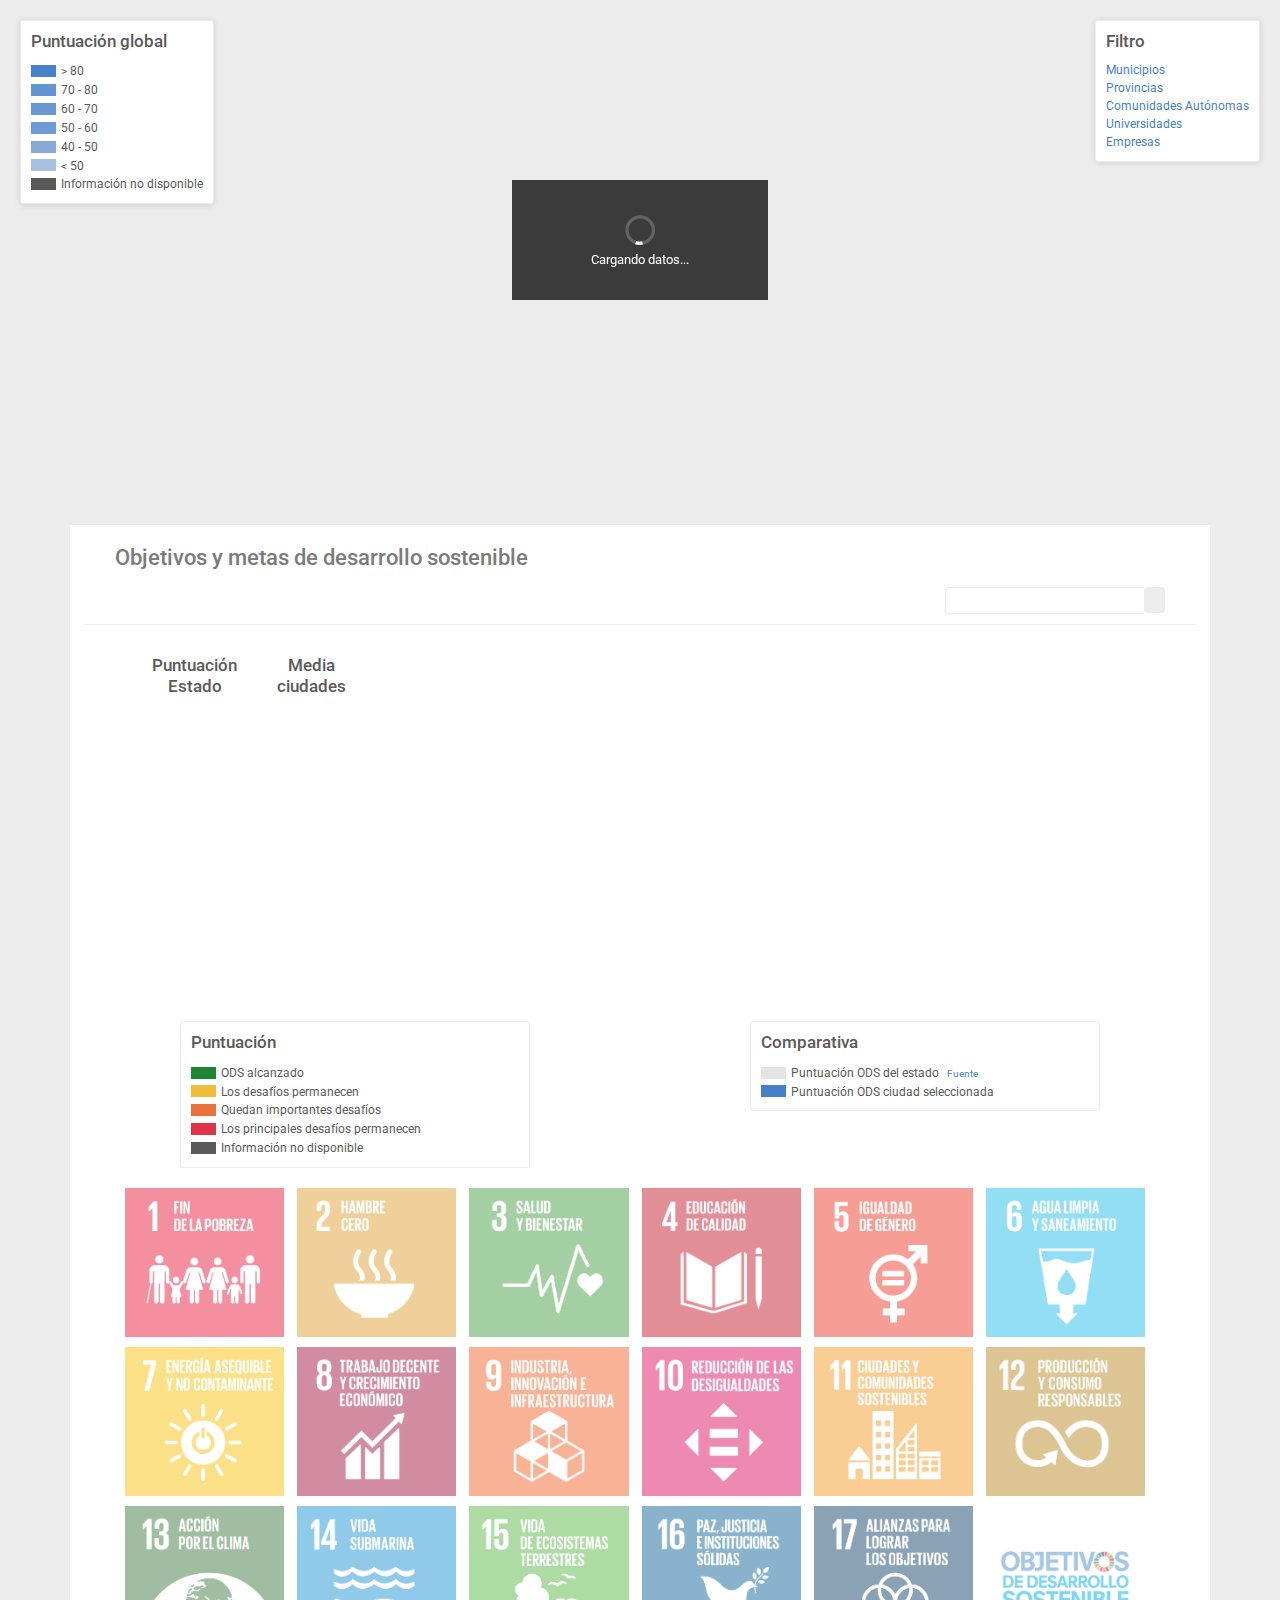
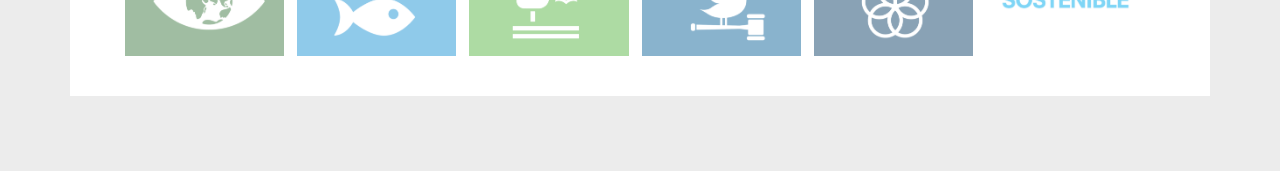
<file: index.html>
<!DOCTYPE html> 
<html>
  <head>
    <meta http-equiv="Content-Type" content="text/html; charset=utf-8">
    <meta name="viewport" content="initial-scale=1, maximum-scale=1, user-scalable=no">
    <link data_conf="base_url" rel="icon" type="image/png" href="images/favicon.png?v2">
    <title>OpenODS - Informe de 100 ciudades Españolas (2019)</title>


    <!-- CSS Externs -->
    <link rel="stylesheet" href="https://stackpath.bootstrapcdn.com/bootstrap/4.3.1/css/bootstrap.min.css" integrity="sha384-ggOyR0iXCbMQv3Xipma34MD+dH/1fQ784/j6cY/iJTQUOhcWr7x9JvoRxT2MZw1T" crossorigin="anonymous">
    <link rel="stylesheet" href="https://use.fontawesome.com/releases/v5.8.0/css/all.css" integrity="sha384-Mmxa0mLqhmOeaE8vgOSbKacftZcsNYDjQzuCOm6D02luYSzBG8vpaOykv9lFQ51Y" crossorigin="anonymous">
		<link href="https://fonts.googleapis.com/css?family=Roboto&display=swap" rel="stylesheet">

    <!-- Custom Styles -->
    <link href="css/main.css?v0.2.0" rel="stylesheet">

    <!-- Mapbox Library -->
    <script src='https://api.mapbox.com/mapbox-gl-js/v1.0.0/mapbox-gl.js'></script>
		<link href='https://api.mapbox.com/mapbox-gl-js/v1.0.0/mapbox-gl.css' rel='stylesheet' />

    <!-- JS Externs -->
		<script src="https://code.jquery.com/jquery-3.4.1.min.js" integrity="sha256-CSXorXvZcTkaix6Yvo6HppcZGetbYMGWSFlBw8HfCJo=" crossorigin="anonymous"></script>
		<script src="https://cdnjs.cloudflare.com/ajax/libs/popper.js/1.14.7/umd/popper.min.js" integrity="sha384-UO2eT0CpHqdSJQ6hJty5KVphtPhzWj9WO1clHTMGa3JDZwrnQq4sF86dIHNDz0W1" crossorigin="anonymous"></script>
		<script src="https://stackpath.bootstrapcdn.com/bootstrap/4.3.1/js/bootstrap.min.js" integrity="sha384-JjSmVgyd0p3pXB1rRibZUAYoIIy6OrQ6VrjIEaFf/nJGzIxFDsf4x0xIM+B07jRM" crossorigin="anonymous"></script>

		<!-- Chart.js Library-->
		<script src="js/Chart.js"></script>

    <!-- Custom Javascripts -->
    <script src="js/main.js?v0.3.0"></script>
  </head>
  <body class="d-flex flex-column h-100" ondragstart="return false">


  	<!-- Navbar -->
  	<div w3-include-html="include/in_navbar_app.html?v0.3.1"></div>


		<main role="main" class="flex-shrink-0">
	    <section class="section-map">
	    	<div class="row">
	    		<div class="col-12">
			    	<div id="search"></div>
			       <div id="mapbox-map" class="map"></div>

			       <div class="loader loader--style1" title="0" id="loader">
			        <svg version="1.1" id="loader-1" xmlns="http://www.w3.org/2000/svg" xmlns:xlink="http://www.w3.org/1999/xlink" x="0px" y="0px" width="40px" height="40px" viewBox="0 0 40 40" enable-background="new 0 0 40 40" xml:space="preserve">
			            <path opacity="0.2" fill="#000" d="M20.201,5.169c-8.254,0-14.946,6.692-14.946,14.946c0,8.255,6.692,14.946,14.946,14.946
			    s14.946-6.691,14.946-14.946C35.146,11.861,28.455,5.169,20.201,5.169z M20.201,31.749c-6.425,0-11.634-5.208-11.634-11.634
			    c0-6.425,5.209-11.634,11.634-11.634c6.425,0,11.633,5.209,11.633,11.634C31.834,26.541,26.626,31.749,20.201,31.749z" />
				            <path fill="#000" d="M26.013,10.047l1.654-2.866c-2.198-1.272-4.743-2.012-7.466-2.012h0v3.312h0
				    C22.32,8.481,24.301,9.057,26.013,10.047z">
				                <animateTransform attributeType="xml" attributeName="transform" type="rotate" from="0 20 20" to="360 20 20" dur="0.5s" repeatCount="indefinite" /></animateTransform>
				            </path>
				          </path>
			        </svg>

			        <span>Cargando datos...</span>
			    	</div>

			    	<div id="legend-global"  class="legend-global over-map top-left">
							<h4>Puntuación global</h4>
							<div><span class="bg-score-80"></span><span>> 80</span></div>
							<div><span class="bg-score-70"></span><span>70 - 80</span></div>
							<div><span class="bg-score-60"></span><span>60 - 70</span></div>
							<div><span class="bg-score-50"></span><span>50 - 60</span></div>
							<div><span class="bg-score-40"></span><span>40 - 50</span></div>
							<div><span class="bg-score-30"></span><span>< 50</span></div>
							<div><span class="bg-score-none"></span><span>Información no disponible</span></div>
						</div>

						<div id="legend-ods" class="legend-global over-map top-left hidden">
							<h4>Puntuación ODS</h4>
								<div><span class="bg-green"></span><span>ODS alcanzado</span></div>
								<div><span class="bg-yellow"></span><span>Los desafíos permanecen</span></div>
								<div><span class="bg-orange"></span><span>Quedan importantes desafíos</span></div>
								<div><span class="bg-red"></span><span>Los principales desafíos permanecen</span></div>
								<div><span class="bg-none"></span><span>Información no disponible 
									<i class="far fa-question-circle" data-toggle="tooltip" data-placement="right" title="El año anterior no había ninguna puntuación para el objetivo."></i>
								</span></div>
						</div>

						<div class="legend-global over-map top-right">
							<h4>
								Filtro
								<i class="far fa-question-circle icon-help" data-toggle="tooltip" data-placement="right" data-html="true" title="Realiza filtros rápidos. Estos filtros mostrarán en el mapa el tipo de entidad seleccionada. <b>Funcionalidad no disponible.</b>"></i>
							</h4>
							<div><a href="#">Municipios</a></div>
							<div><a href="#">Provincias</a></div>
							<div><a href="#">Comunidades Autónomas</a></div>
							<div><a href="#">Universidades</a></div>
							<div><a href="#">Empresas</a></div>
						</div>


					</div>
				</div>
	    </section>
	    <section class="section-data">
				<div class="container">

					<!-- Título -->
					<div class="row wrapper-block-title">
						<div class="col-12 block-title">
							<div class="row">
								<div class="col-12">
									<div class="wrapper-title"><h2><span id="title-city"></span><span id="title">Objetivos y metas de desarrollo sostenible</span></h2></div>
								</div>
								<div class="col-sm-12 col-md-6">
									<a id="reset-data-ods" href="#" class="badge badge-primary badge-reset hidden">Ver puntuación general</a>
									<!--a id="reset-data-map" href="#" class="badge badge-primary badge-reset">Volver al listado</a-->
								</div>
								<div class="col-sm-12 col-md-6 text-right">

									<div class="block-search">
										<input id="search-cities-selected" list="search-cities" name="browser">
									  <datalist id="search-cities"></datalist>
									  <a id="clear-seach-cities" class="submit"><i class="fas fa-times"></i></a>
									</div>

								</div>
							</div>
						</div>
					</div>

					<!-- Gráficas -->
					<div class="row justify-content-center ptb-30">
						<div class="col-sm-12 col-md-6">
							<div class="wrapper-infochart">
								<div class="block-infochart">
									<h5>
										Puntuación Estado
										<i class="far fa-question-circle icon-help" data-toggle="tooltip" data-placement="right" title="Puntuación general del Estado."></i>
									</h5>
									<span id="infochart-state"></span>
								</div>
								<div class="block-infochart">
									<h5>
										Media ciudades
										<i class="far fa-question-circle icon-help" data-toggle="tooltip" data-placement="right" title="Puntuación media de las ciudades. Esta puntuación es la media de los valores que se están visualizando en la gráfica."></i>
									</h5>
									<span id="infochart-global"></span>
								</div>
								<div class="block-infochart hidden">
									<h5>
										Ranking
										<i class="far fa-question-circle icon-help" data-toggle="tooltip" data-placement="right" title="Posición de la ciudad seleccionada en el ranking."></i>
									</h5>
									<span id="infochart-ranking"></span>
									<span id="infochart-number-cities" class="small-info"></span>
								</div>
								<div class="block-infochart hidden">
									<h5>
										Puntuación
										<i class="far fa-question-circle icon-help" data-toggle="tooltip" data-placement="right" title="Puntuación que tiene la ciudad seleccionada. Si está marcado algún ODS, esta puntuación es la que tiene la ciudad en dicho ODS."></i>
									</h5>
									<span id="infochart-score"></span>
								</div>
							</div>
							<canvas id="my-chart"></canvas>
						</div>
						<div class="col-sm-12 col-md-6">
							<canvas id="my-chart-comparative"></canvas>
						</div>
					</div>

					<div class="row justify-content-around">
						<div class="col-sm-6 col-md-4 m-10">
							<div class="legend-global">
								<h4>
									Puntuación
									<i class="far fa-question-circle icon-help" data-toggle="tooltip" data-placement="right" title="Cada color indica el grado de mejora de los ODS respecto a la puntuación del año anterior."></i>
								</h4>
								<div><span class="bg-green"></span><span>ODS alcanzado</span></div>
								<div><span class="bg-yellow"></span><span>Los desafíos permanecen</span></div>
								<div><span class="bg-orange"></span><span>Quedan importantes desafíos</span></div>
								<div><span class="bg-red"></span><span>Los principales desafíos permanecen</span></div>
								<div><span class="bg-none"></span><span>Información no disponible 
									<i class="far fa-question-circle" data-toggle="tooltip" data-placement="right" title="El año anterior no había ninguna puntuación para el objetivo."></i>
								</span></div>
							</div>
						</div>
						<div class="col-sm-6 col-md-4 m-10">
							<div class="legend-global">
								<h4>
									Comparativa <i class="far fa-question-circle icon-help" data-toggle="tooltip" data-placement="right" title="En el gráfico se muestra la puntuación de los ODS. Cuando hay una ciudad seleccionada se puede comparar visualmente la puntuación de sus ODS con el del Estado."></i>
								</h4>
								<div><span class="bg-gray-trans"></span><span>Puntuación ODS del estado <a href="https://dashboards.sdgindex.org/#/ESP" target="_blank" class="help"><i class="fas fa-external-link-alt"></i> Fuente</a></span></div>
								<div><span class="bg-primary"></span><span>Puntuación ODS ciudad seleccionada</span></div>
							</div>
						</div>
					</div>

					<!-- SDGS -->
					<div class="row">
						<div class="col-12 block-sdgs">
							<ul>
								<li><button class="sdg sdg_01" data-sdg="01"><img src="images/sdgs/es/sdg_01.png" /></button></li>
								<li><button class="sdg sdg_02" data-sdg="02"><img src="images/sdgs/es/sdg_02.png" /></button></li>
								<li><button class="sdg sdg_03" data-sdg="03"><img src="images/sdgs/es/sdg_03.png" /></button></li>
								<li><button class="sdg sdg_04" data-sdg="04"><img src="images/sdgs/es/sdg_04.png" /></button></li>
								<li><button class="sdg sdg_05" data-sdg="05"><img src="images/sdgs/es/sdg_05.png" /></button></li>
								<li><button class="sdg sdg_06" data-sdg="06"><img src="images/sdgs/es/sdg_06.png" /></button></li>
								<li><button class="sdg sdg_07" data-sdg="07"><img src="images/sdgs/es/sdg_07.png" /></button></li>
								<li><button class="sdg sdg_08" data-sdg="08"><img src="images/sdgs/es/sdg_08.png" /></button></li>
								<li><button class="sdg sdg_09" data-sdg="09"><img src="images/sdgs/es/sdg_09.png" /></button></li>
								<li><button class="sdg sdg_10" data-sdg="10"><img src="images/sdgs/es/sdg_10.png" /></button></li>
								<li><button class="sdg sdg_11" data-sdg="11"><img src="images/sdgs/es/sdg_11.png" /></button></li>
								<li><button class="sdg sdg_12" data-sdg="12"><img src="images/sdgs/es/sdg_12.png" /></button></li>
								<li><button class="sdg sdg_13" data-sdg="13"><img src="images/sdgs/es/sdg_13.png" /></button></li>
								<li><button class="sdg sdg_14" data-sdg="14"><img src="images/sdgs/es/sdg_14.png" /></button></li>
								<li><button class="sdg sdg_15" data-sdg="15"><img src="images/sdgs/es/sdg_15.png" /></button></li>
								<li><button class="sdg sdg_16" data-sdg="16"><img src="images/sdgs/es/sdg_16.png" /></button></li>
								<li><button class="sdg sdg_17" data-sdg="17"><img src="images/sdgs/es/sdg_17.png" /></button></li>
								<li><button class="sdg sdg_18" data-sdg="18"><img src="images/sdgs/es/sdg_18.png" /></button></li>
							</ul>
						</div>
						<div class="col-12">
							<div id="data"></div>
						</div>
					</div>

					<div id="section-indicators" class="row hidden">
						<div class="col-sm-12 col-md-2">
							<button class="sdg sdg_01">
								<img id="img-sdg" src="images/sdgs/es/sdg_01.png" />
								<div>
									<h6>Puntuación</h6>
									<h3 id="score-sdg"></h3>
								</div>
							</button>
						</div>
						<div class="col-sm-12 col-md-10">
							<div class="wrapper-tabs">
								<button data-tab="list-indicators" class="active">Indicadores</button>
								<button data-tab="list-initiatives">Acciones</button>
							</div>
							<div class="block-tabs">
								<ul id="list-indicators" class="list-group"></ul>
								<ul id="list-initiatives" class="list-group hidden">
									<li class="list-group-item d-flex justify-content-between align-items-center">
										

										<div class="btn-tab collapsed">
         					 		Objetivo sin acciones
        						</div>


									</li>
								</ul>
							</div>
						</div>
					</div>


				


				</div>


	  </main>


    <!-- Footer -->
  	<div w3-include-html="include/in_footer_app.html"></div>

  </body>

  <script>
			mapboxgl.accessToken = 'pk.eyJ1IjoiY2FyY2FtY3VlLWVucmVkYSIsImEiOiJjangwYmo2NXgxOHhlNDVwbTRqaW91anc2In0.1dAfMT9l7IJ0SPnC_NRydQ';
			
			// límites para el mapa
			var bounds = [
				[-23.601355, 24.289842], // coordenadas del suroeste [lng, lat]
				[7.0505, 44.498708]  // coordenadas del noreste [lng, lat]
			];
			var map = new mapboxgl.Map({
				container: 'mapbox-map', // contenedor donde se pintará el mapa
				style: 'mapbox://styles/carcamcue-enreda/cjwufmtju1bi21dk9ajsw061y', // estilo del mapa mapbox://styles/mapbox/light-v10
				center: [-4.045691, 40.214799], // posición inicial [lng, lat]
				//minZoom: 5, // mínimo nivel de zoom
				zoom: 4,
				minZoom: 3, // nivel mínimo de zoom
				//zoom: 5, // nivel de zoom
				//maxBounds: bounds // límite desplazamiento mapa
				attributionControl: false, // quitar atribuciones
				logoPosition: 'bottom-right', // posición logo mapbox
			});


			var overlay = document.getElementById('map-overlay'); // bloque para mostrar información
			// Popup para mostrar título
			var popup = new mapboxgl.Popup({
				closeButton: false,
				className: 'popup-map'
			});
			var hoveredStateId =  null; // estado del hover del ratón
			var zoomThreshold = 8; // nivel de zoom de cambio
			var zoomClick = 3; // nivel de zoom al hacer click

			// evento - al cargar el mapa
			map.on("load", function() { 

				/*map.addSource('ods-cities', { // identificador de los datos
				  type: 'vector', //tipo
				  url: 'mapbox://carcamcue-enreda.2cn43okn', // origen de donde se obtienen los datos
				});*/
				map.addSource('ods-cities', { // identificador de los datos
				  type: 'vector', //tipo
				  url: 'mapbox://carcamcue-enreda.dh664yoq', // origen de donde se obtienen los datos
				});
				//debugger;
/*				map.addSource('ods-cities', { // identificador de los datos
				  type: 'geojson', //tipo
				  data: 'data/espana-municipios.geojson', // origen de donde se obtienen los datos
				  'generateId': true // variable para generar automáticamente ids, se utiliza para el hover
				});

*/			
				// Modificar idioma mapa
				//map.setLayoutProperty('country-label', 'text-field', ['get', 'name_es']);

				// Quitar labels de ciudades y pueblos
				map.style.stylesheet.layers.forEach(function(layer) {
				    if (layer.type === 'symbol') {
				       // map.removeLayer(layer.id);
				    }
				});

				

				// añadir capa
/*				map.addLayer({
					'id': 'global-shapes', // identificador
                'source': 'global', // id los datos
                'type': 'fill',	// tipo de capa (fill, line, circle...)
                'maxzoom': 5, // zoom para controlar cuándo se visualiza la capa
                'paint': {
                    "fill-outline-color": "#FFFFFF", // contorno de la forma
                    "fill-color": "#000000",
                    "fill-opacity": ["case", ["boolean", ["feature-state", "hover"], false], 1, 0.5], // transparencia
                }
				});
*/
				/*map.addLayer({
            'id': 'ods-cities-shapes', // identificador
            'source': 'ods-cities', // id los datos
            'source-layer': 'data-clm14k', // id los datos
            'type': 'fill',	// tipo de capa (fill, line, circle...)
            'minzoom': 1,
            //'maxzoom': zoomThreshold, // zoom para controlar cuándo se visualiza la capa
            'paint': {
                "fill-outline-color": "#FFFFFF", // contorno de la forma
                "fill-opacity": ["case", ["boolean", ["feature-state", "hover"], false], 1, 0.5], // transparencia


                'fill-color': "#f2ecc9", // color de relleno
                'fill-color': [ // color de relleno según valores
												'interpolate',
												['linear'],
												['get', 'score'], // cast de string a number
													0, bg_none,
													30, bg_score_30,
													40, bg_score_40,
													50, bg_score_50,
													60, bg_score_60,
													70, bg_score_70,
													80, bg_score_80
												],




								
            }
        });*/

        map.addLayer({
            'id': 'ods-cities-shapes', // identificador
            'source': 'ods-cities', // id los datos
            'source-layer': 'data-points-data-1pwh00', // id los datos
            'type': 'circle',	// tipo de capa (fill, line, circle...)
            'minzoom': 1,
            //'maxzoom': zoomThreshold, // zoom para controlar cuándo se visualiza la capa
            'paint': {
            	'circle-radius': 
									['interpolate',
										['linear'],
										['get', 'score'], // cast de string a number
											0, 4,
											30, 5,
											40, 6,
											50, 7,
											60, 8,
											70, 9,
											80, 10
									],
                'circle-color': [ // color de relleno según valores
									'interpolate',
									['linear'],
									['get', 'score'], // cast de string a number
										0, bg_none,
										30, bg_score_30,
										40, bg_score_40,
										50, bg_score_50,
										60, bg_score_60,
										70, bg_score_70,
										80, bg_score_80
								],
								
            }
        });

			});




			// evento - al hacer click
			// detectar click sobre paises
			map.on('click', 'global-shapes', function (e) {
				map.flyTo({
					center: e.lngLat,
					zoom: 5.1,
					speed: 1.1,
					curve: 2.5,
					easing: function (t) { return t; }
				});

				$('#country').text( "- " + e.features[0].properties.name );
				//map.setView(e.latlng, 13);
			});

			// evento - al hacer click
			// detectar click sobre municipio
			map.on('click', 'ods-cities-shapes', function (e) {

				// zoom hasta el municipio
				map.flyTo({
					center: e.lngLat,
					speed: 1.1,
					//zoom: 6,
					curve: 0,
					easing: function (t) { return t; }
				});

				var location_id = e.features[0].properties.location_id;

				$("#title-city").html( e.features[0].properties.name.replace(/_/g, " ") + " | ");
				$("#data").html(""); // reiniciamos los datos

				showElement("#reset-data-ods");
				paintIndicators(location_id);
				colorODS( location_id );
				updateRadar(my_radar, location_id);
				clearSearchCities();

			});





			// evento - al mover el ratón
			map.on('mousemove', 'ods-cities-shapes', function(e) {
				// Change the cursor style as a UI indicator.
				map.getCanvas().style.cursor = 'pointer';
				 
				// Single out the first found feature.
				var feature = e.features[0];
				 
				// Display a popup with the name of the county
				popup.setLngLat(e.lngLat)
					.setHTML('<h2>' + feature.properties.name.replace(/_/g, " ") + '</h2><h3>Puntuación: <b>' + round(feature.properties.score) + '</b></h3>')
					.addTo(map);


					//debugger;
					/*if (e.features.length > 0) {
						if (hoveredStateId) {
						map.setFeatureState({source: 'ods-cities', sourceLayer: 'data-a1vukm', id: hoveredStateId}, { hover: false});
						}
						hoveredStateId = feature.id; 
						map.setFeatureState({source: 'ods-cities', sourceLayer: 'data-a1vukm', id: hoveredStateId}, { hover: true});
						}*/
			});

			// evento - al mover el ratón fuera
			map.on("mouseleave", "ods-cities-shapes", function() {
				popup.remove(); // eliminar popup
				/*if (hoveredStateId) {
					map.setFeatureState({source: 'ods-cities', sourceLayer: 'data-a1vukm', id: hoveredStateId}, { hover: false});
				}
				hoveredStateId =  null;*/
			});

		// evento - al cargar los datos
    map.on('data', function(e) {
      if (e.dataType === 'source' && e.sourceId === 'ods-cities' && e.isSourceLoaded) {
				document.getElementById("loader").style.visibility = "hidden";
				
			}
		});

		if( aux_data ){
			obtieneData();
			aux_data = false;
		}
	</script>
	<!-- Google Analytics -->
	<script async src="https://www.googletagmanager.com/gtag/js?id=UA-143324389-1"></script>
	<script>
	  window.dataLayer = window.dataLayer || [];
	  function gtag(){dataLayer.push(arguments);}
	  gtag('js', new Date());

	  gtag('config', 'UA-143324389-1');
	</script>
</html>
</file>
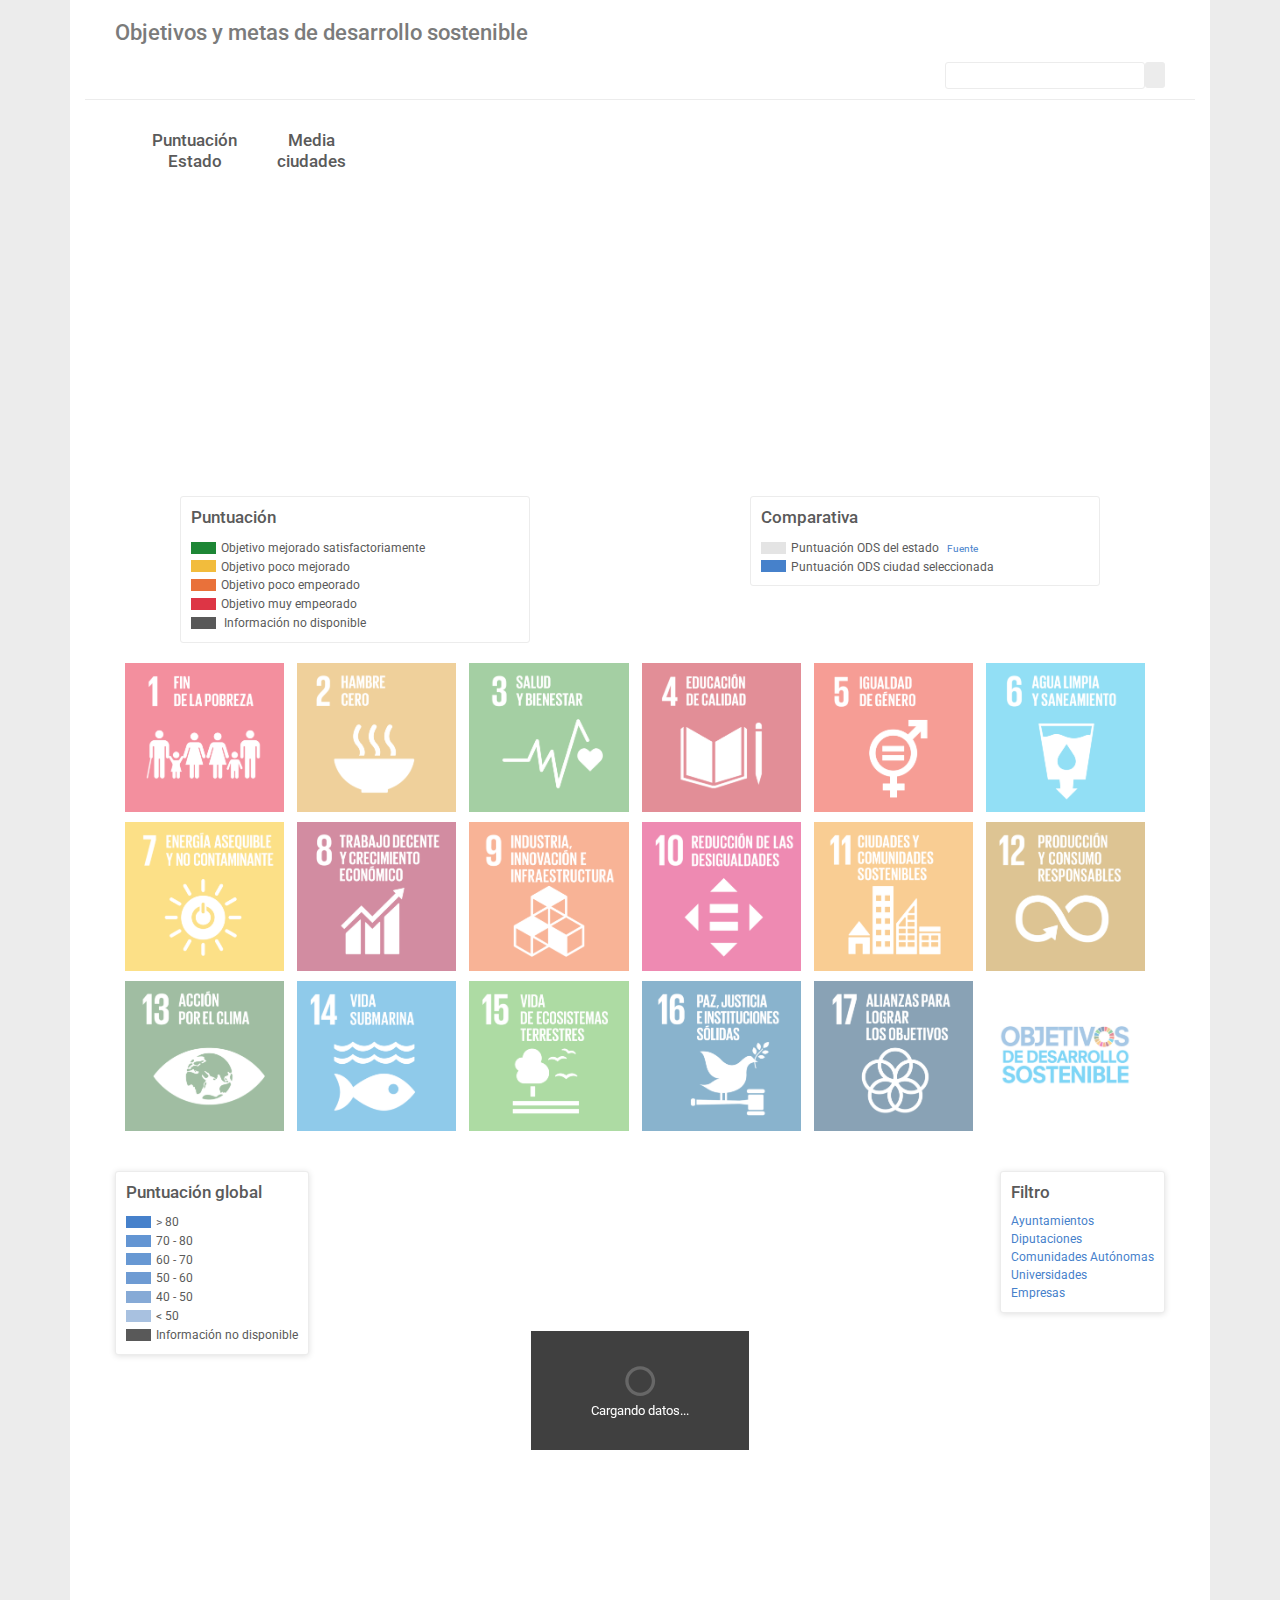
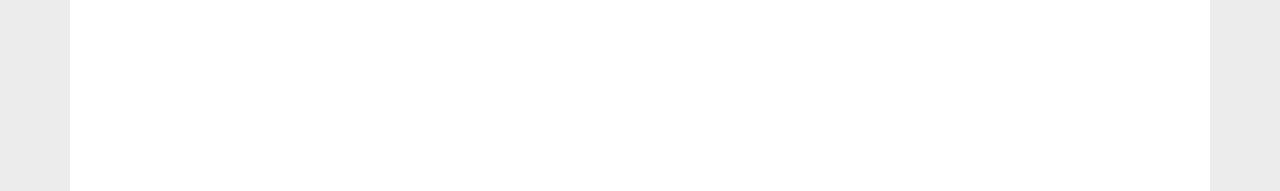
<file: profile/index.html>
<!DOCTYPE html>
<html>
  <head>
    <meta http-equiv="Content-Type" content="text/html; charset=utf-8">
    <meta name="viewport" content="initial-scale=1, maximum-scale=1, user-scalable=no">
    <link data_conf="base_url" rel="icon" type="image/png" href="images/favicon.png?v2">
    <title>Open ODS</title>


    <!-- CSS Externs -->
    <link rel="stylesheet" href="https://stackpath.bootstrapcdn.com/bootstrap/4.3.1/css/bootstrap.min.css" integrity="sha384-ggOyR0iXCbMQv3Xipma34MD+dH/1fQ784/j6cY/iJTQUOhcWr7x9JvoRxT2MZw1T" crossorigin="anonymous">
    <link rel="stylesheet" href="https://use.fontawesome.com/releases/v5.8.0/css/all.css" integrity="sha384-Mmxa0mLqhmOeaE8vgOSbKacftZcsNYDjQzuCOm6D02luYSzBG8vpaOykv9lFQ51Y" crossorigin="anonymous">
    <link href="https://fonts.googleapis.com/css?family=Roboto&display=swap" rel="stylesheet">

    <!-- Custom Styles -->
    <link href="../css/main.css?v0.2.0" rel="stylesheet">

    <!-- Mapbox Library -->
    <script src='https://api.mapbox.com/mapbox-gl-js/v1.0.0/mapbox-gl.js'></script>
    <link href='https://api.mapbox.com/mapbox-gl-js/v1.0.0/mapbox-gl.css' rel='stylesheet' />

    <!-- JS Externs -->
    <script src="https://code.jquery.com/jquery-3.4.1.min.js" integrity="sha256-CSXorXvZcTkaix6Yvo6HppcZGetbYMGWSFlBw8HfCJo=" crossorigin="anonymous"></script>
    <script src="https://cdnjs.cloudflare.com/ajax/libs/popper.js/1.14.7/umd/popper.min.js" integrity="sha384-UO2eT0CpHqdSJQ6hJty5KVphtPhzWj9WO1clHTMGa3JDZwrnQq4sF86dIHNDz0W1" crossorigin="anonymous"></script>
    <script src="https://stackpath.bootstrapcdn.com/bootstrap/4.3.1/js/bootstrap.min.js" integrity="sha384-JjSmVgyd0p3pXB1rRibZUAYoIIy6OrQ6VrjIEaFf/nJGzIxFDsf4x0xIM+B07jRM" crossorigin="anonymous"></script>

    <!-- Chart.js Library-->
    <script src="../js/Chart.js"></script>

    <!-- Custom Javascripts -->
    <script src="../js/main.js?v0.3.0"></script>
  </head>
  <body id="profile-data" class="d-flex flex-column h-100" ondragstart="return false">

    <!-- Navbar -->
    <div w3-include-html="../include/in_navbar_app.html"></div>

    <main role="main" class="flex-shrink-0">
      <section class="section-data">
        <div class="container">
          <!-- Título -->
          <div class="row wrapper-block-title">
            <div class="col-12 block-title">
              <div class="row">
                <div class="col-12">
                  <div class="wrapper-title">
                    <h2>
                      <span id="title-city"></span
                      ><span id="title"
                        >Objetivos y metas de desarrollo sostenible</span
                      >
                    </h2>
                  </div>
                </div>
                <div class="col-sm-12 col-md-6">
                  <a
                    id="reset-data-ods"
                    href="#"
                    class="badge badge-primary badge-reset hidden"
                    >Ver puntuación general</a
                  >
                  <!--a id="reset-data-map" href="#" class="badge badge-primary badge-reset">Volver al listado</a-->
                </div>
                <div class="col-sm-12 col-md-6 text-right">
                  <div class="block-search">
                    <input
                      id="search-cities-selected"
                      list="search-cities"
                      name="browser"
                    />
                    <datalist id="search-cities"></datalist>
                    <a id="clear-seach-cities" class="submit"
                      ><i class="fas fa-times"></i
                    ></a>
                  </div>
                </div>
              </div>
            </div>
          </div>

          <!-- Gráficas -->
          <div class="row justify-content-center ptb-30">
            <div class="col-sm-12 col-md-6">
              <div class="wrapper-infochart">
                <div class="block-infochart">
                  <h5>
                    Puntuación Estado
                    <i
                      class="far fa-question-circle icon-help"
                      data-toggle="tooltip"
                      data-placement="right"
                      title="Puntuación general del Estado."
                    ></i>
                  </h5>
                  <span id="infochart-state"></span>
                </div>
                <div class="block-infochart">
                  <h5>
                    Media ciudades
                    <i
                      class="far fa-question-circle icon-help"
                      data-toggle="tooltip"
                      data-placement="right"
                      title="Puntuación media de las ciudades. Esta puntuación es la media de los valores que se están visualizando en la gráfica."
                    ></i>
                  </h5>
                  <span id="infochart-global"></span>
                </div>
                <div class="block-infochart hidden">
                  <h5>
                    Ranking
                    <i
                      class="far fa-question-circle icon-help"
                      data-toggle="tooltip"
                      data-placement="right"
                      title="Posición de la ciudad seleccionada en el ranking."
                    ></i>
                  </h5>
                  <span id="infochart-ranking"></span>
                  <span id="infochart-number-cities" class="small-info"></span>
                </div>
                <div class="block-infochart hidden">
                  <h5>
                    Puntuación
                    <i
                      class="far fa-question-circle icon-help"
                      data-toggle="tooltip"
                      data-placement="right"
                      title="Puntuación que tiene la ciudad seleccionada. Si está marcado algún ODS, esta puntuación es la que tiene la ciudad en dicho ODS."
                    ></i>
                  </h5>
                  <span id="infochart-score"></span>
                </div>
              </div>
              <canvas id="my-chart"></canvas>
            </div>
            <div class="col-sm-12 col-md-6">
              <canvas id="my-chart-comparative"></canvas>
            </div>
          </div>

          <div class="row justify-content-around">
            <div class="col-sm-6 col-md-4 m-10">
              <div class="legend-global">
                <h4>
                  Puntuación
                  <i
                    class="far fa-question-circle icon-help"
                    data-toggle="tooltip"
                    data-placement="right"
                    title="Cada color indica el grado de mejora de los ODS respecto a la puntuación del año anterior."
                  ></i>
                </h4>
                <div>
                  <span class="bg-green"></span
                  ><span>Objetivo mejorado satisfactoriamente</span>
                </div>
                <div>
                  <span class="bg-yellow"></span
                  ><span>Objetivo poco mejorado</span>
                </div>
                <div>
                  <span class="bg-orange"></span
                  ><span>Objetivo poco empeorado</span>
                </div>
                <div>
                  <span class="bg-red"></span
                  ><span>Objetivo muy empeorado</span>
                </div>
                <div>
                  <span class="bg-none"></span
                  ><span>
                    Información no disponible
                    <i
                      class="far fa-question-circle"
                      data-toggle="tooltip"
                      data-placement="right"
                      title="El año anterior no había ninguna puntuación para el objetivo."
                    ></i>
                  </span>
                </div>
              </div>
            </div>
            <div class="col-sm-6 col-md-4 m-10">
              <div class="legend-global">
                <h4>
                  Comparativa
                  <i
                    class="far fa-question-circle icon-help"
                    data-toggle="tooltip"
                    data-placement="right"
                    title="En el gráfico se muestra la puntuación de los ODS. Cuando hay una ciudad seleccionada se puede comparar visualmente la puntuación de sus ODS con el del Estado."
                  ></i>
                </h4>
                <div>
                  <span class="bg-gray-trans"></span
                  ><span
                    >Puntuación ODS del estado
                    <a
                      href="https://dashboards.sdgindex.org/#/ESP"
                      target="_blank"
                      class="help"
                      ><i class="fas fa-external-link-alt"></i> Fuente</a
                    ></span
                  >
                </div>
                <div>
                  <span class="bg-primary"></span
                  ><span>Puntuación ODS ciudad seleccionada</span>
                </div>
              </div>
            </div>
          </div>

          <!-- SDGS -->
          <div class="row">
            <div class="col-12 block-sdgs">
              <ul>
                <li>
                  <button class="sdg sdg_01" data-sdg="01">
                    <img src="../images/sdgs/es/sdg_01.png" />
                  </button>
                </li>
                <li>
                  <button class="sdg sdg_02" data-sdg="02">
                    <img src="../images/sdgs/es/sdg_02.png" />
                  </button>
                </li>
                <li>
                  <button class="sdg sdg_03" data-sdg="03">
                    <img src="../images/sdgs/es/sdg_03.png" />
                  </button>
                </li>
                <li>
                  <button class="sdg sdg_04" data-sdg="04">
                    <img src="../images/sdgs/es/sdg_04.png" />
                  </button>
                </li>
                <li>
                  <button class="sdg sdg_05" data-sdg="05">
                    <img src="../images/sdgs/es/sdg_05.png" />
                  </button>
                </li>
                <li>
                  <button class="sdg sdg_06" data-sdg="06">
                    <img src="../images/sdgs/es/sdg_06.png" />
                  </button>
                </li>
                <li>
                  <button class="sdg sdg_07" data-sdg="07">
                    <img src="../images/sdgs/es/sdg_07.png" />
                  </button>
                </li>
                <li>
                  <button class="sdg sdg_08" data-sdg="08">
                    <img src="../images/sdgs/es/sdg_08.png" />
                  </button>
                </li>
                <li>
                  <button class="sdg sdg_09" data-sdg="09">
                    <img src="../images/sdgs/es/sdg_09.png" />
                  </button>
                </li>
                <li>
                  <button class="sdg sdg_10" data-sdg="10">
                    <img src="../images/sdgs/es/sdg_10.png" />
                  </button>
                </li>
                <li>
                  <button class="sdg sdg_11" data-sdg="11">
                    <img src="../images/sdgs/es/sdg_11.png" />
                  </button>
                </li>
                <li>
                  <button class="sdg sdg_12" data-sdg="12">
                    <img src="../images/sdgs/es/sdg_12.png" />
                  </button>
                </li>
                <li>
                  <button class="sdg sdg_13" data-sdg="13">
                    <img src="../images/sdgs/es/sdg_13.png" />
                  </button>
                </li>
                <li>
                  <button class="sdg sdg_14" data-sdg="14">
                    <img src="../images/sdgs/es/sdg_14.png" />
                  </button>
                </li>
                <li>
                  <button class="sdg sdg_15" data-sdg="15">
                    <img src="../images/sdgs/es/sdg_15.png" />
                  </button>
                </li>
                <li>
                  <button class="sdg sdg_16" data-sdg="16">
                    <img src="../images/sdgs/es/sdg_16.png" />
                  </button>
                </li>
                <li>
                  <button class="sdg sdg_17" data-sdg="17">
                    <img src="../images/sdgs/es/sdg_17.png" />
                  </button>
                </li>
                <li>
                  <button class="sdg sdg_18" data-sdg="18">
                    <img src="../images/sdgs/es/sdg_18.png" />
                  </button>
                </li>
              </ul>
            </div>
            <div class="col-12">
              <div id="data"></div>
            </div>
          </div>

          <!-- Indicators -->
          <div id="section-indicators" class="row hidden">
            <div class="col-sm-12 col-md-2">
              <button class="sdg sdg_01">
                <img id="img-sdg" src="../images/sdgs/es/sdg_01.png" />
                <div>
                  <h6>Puntuación</h6>
                  <h3 id="score-sdg"></h3>
                </div>
              </button>
            </div>
            <div class="col-sm-12 col-md-10">
              <div class="wrapper-tabs">
                <button data-tab="list-indicators" class="active">
                  Indicadores
                </button>
                <button data-tab="list-initiatives">Acciones</button>
              </div>
              <div class="block-tabs">
                <ul id="list-indicators" class="list-group"></ul>
                <ul id="list-initiatives" class="list-group hidden">
                  <li
                    class="list-group-item d-flex justify-content-between align-items-center"
                  >
                    <div
                      class="btn-tab collapsed"
                      data-toggle="collapse"
                      data-target="#collapse-1"
                      aria-expanded="false"
                      aria-controls="collapse-1"
                    >
                      Anim pariatur cliche reprehenderit
                      <div class="wrapper-info">
                        <div class="progress">
                          <div
                            class="progress-bar"
                            role="progressbar"
                            style="width: 25%;"
                            aria-valuenow="25"
                            aria-valuemin="0"
                            aria-valuemax="100"
                          >
                            25%
                          </div>
                        </div>
                        <div class="arrow">
                          <i class="fas fa-arrow-up text-green"></i>
                        </div>
                      </div>
                    </div>
                    <div
                      id="collapse-1"
                      class="wrapper-collapse collapse"
                      aria-labelledby="initiative-1"
                      data-parent="#list-initiatives"
                    >
                      <div>
                        Anim pariatur cliche reprehenderit, enim eiusmod high
                        life accusamus terry richardson ad squid. 3 wolf moon
                        officia aute, non cupidatat skateboard dolor brunch.
                        Food truck quinoa nesciunt laborum eiusmod. Brunch 3
                        wolf moon tempor, sunt aliqua put a bird on it squid
                        single-origin coffee nulla assumenda shoreditch et.
                        Nihil anim keffiyeh helvetica, craft beer labore wes
                        anderson cred nesciunt sapiente ea proident. Ad vegan
                        excepteur butcher vice lomo. Leggings occaecat craft
                        beer farm-to-table, raw denim aesthetic synth nesciunt
                        you probably haven't heard of them accusamus labore
                        sustainable VHS.
                      </div>
                    </div>
                  </li>
                  <li
                    class="list-group-item d-flex justify-content-between align-items-center"
                  >
                    <div
                      class="btn-tab collapsed"
                      data-toggle="collapse"
                      data-target="#collapse-2"
                      aria-expanded="false"
                      aria-controls="collapse-2"
                    >
                      Enim eiusmod high life accusamus terry
                      <div class="wrapper-info">
                        <div class="progress">
                          <div
                            class="progress-bar"
                            role="progressbar"
                            style="width: 79%;"
                            aria-valuenow="79"
                            aria-valuemin="0"
                            aria-valuemax="100"
                          >
                            79%
                          </div>
                        </div>
                        <div class="arrow">
                          <i
                            class="fas fa-arrow-up fa-rotate-45 text-yellow"
                          ></i>
                        </div>
                      </div>
                    </div>
                    <div
                      id="collapse-2"
                      class="wrapper-collapse collapse"
                      aria-labelledby="initiative-2"
                      data-parent="#list-initiatives"
                    >
                      <div>
                        Anim pariatur cliche reprehenderit, enim eiusmod high
                        life accusamus terry richardson ad squid. 3 wolf moon
                        officia aute, non cupidatat skateboard dolor brunch.
                        Food truck quinoa nesciunt laborum eiusmod. Brunch 3
                        wolf moon tempor, sunt aliqua put a bird on it squid
                        single-origin coffee nulla assumenda shoreditch et.
                        Nihil anim keffiyeh helvetica, craft beer labore wes
                        anderson cred nesciunt sapiente ea proident. Ad vegan
                        excepteur butcher vice lomo. Leggings occaecat craft
                        beer farm-to-table, raw denim aesthetic synth nesciunt
                        you probably haven't heard of them accusamus labore
                        sustainable VHS.
                      </div>
                    </div>
                  </li>
                  <li
                    class="list-group-item d-flex justify-content-between align-items-center"
                  >
                    <div
                      class="btn-tab collapsed"
                      data-toggle="collapse"
                      data-target="#collapse-3"
                      aria-expanded="false"
                      aria-controls="collapse-3"
                    >
                      Anderson cred nesciunt sapiente ea proident
                      <div class="wrapper-info">
                        <div class="progress">
                          <div
                            class="progress-bar"
                            role="progressbar"
                            style="width: 47.5%;"
                            aria-valuenow="47.5"
                            aria-valuemin="0"
                            aria-valuemax="100"
                          >
                            47.5%
                          </div>
                        </div>
                        <div class="arrow">
                          <i class="fas fa-arrow-down text-red"></i>
                        </div>
                      </div>
                    </div>
                    <div
                      id="collapse-3"
                      class="wrapper-collapse collapse"
                      aria-labelledby="initiative-3"
                      data-parent="#list-initiatives"
                    >
                      <div>
                        Anim pariatur cliche reprehenderit, enim eiusmod high
                        life accusamus terry richardson ad squid. 3 wolf moon
                        officia aute, non cupidatat skateboard dolor brunch.
                        Food truck quinoa nesciunt laborum eiusmod. Brunch 3
                        wolf moon tempor, sunt aliqua put a bird on it squid
                        single-origin coffee nulla assumenda shoreditch et.
                        Nihil anim keffiyeh helvetica, craft beer labore wes
                        anderson cred nesciunt sapiente ea proident. Ad vegan
                        excepteur butcher vice lomo. Leggings occaecat craft
                        beer farm-to-table, raw denim aesthetic synth nesciunt
                        you probably haven't heard of them accusamus labore
                        sustainable VHS.
                      </div>
                    </div>
                  </li>
                </ul>
              </div>
            </div>
          </div>

          <!-- Map -->
          <div id="section-map" class="row">
            <div class="col-12">
              <div id="search"></div>
              <div id="mapbox-map" class="map"></div>

              <div class="loader loader--style1" title="0" id="loader">
                <svg
                  version="1.1"
                  id="loader-1"
                  xmlns="http://www.w3.org/2000/svg"
                  xmlns:xlink="http://www.w3.org/1999/xlink"
                  x="0px"
                  y="0px"
                  width="40px"
                  height="40px"
                  viewBox="0 0 40 40"
                  enable-background="new 0 0 40 40"
                  xml:space="preserve"
                >
                  <path
                    opacity="0.2"
                    fill="#000"
                    d="M20.201,5.169c-8.254,0-14.946,6.692-14.946,14.946c0,8.255,6.692,14.946,14.946,14.946
            s14.946-6.691,14.946-14.946C35.146,11.861,28.455,5.169,20.201,5.169z M20.201,31.749c-6.425,0-11.634-5.208-11.634-11.634
            c0-6.425,5.209-11.634,11.634-11.634c6.425,0,11.633,5.209,11.633,11.634C31.834,26.541,26.626,31.749,20.201,31.749z"
                  >
                    <path
                      fill="#000"
                      d="M26.013,10.047l1.654-2.866c-2.198-1.272-4.743-2.012-7.466-2.012h0v3.312h0
              C22.32,8.481,24.301,9.057,26.013,10.047z"
                    >
                      <animateTransform
                        attributeType="xml"
                        attributeName="transform"
                        type="rotate"
                        from="0 20 20"
                        to="360 20 20"
                        dur="0.5s"
                        repeatCount="indefinite"
                      ></animateTransform>
                    </path>
                  </path>
                </svg>

                <span>Cargando datos...</span>
              </div>

              <div class="legend-global over-map top-left">
                <h4>Puntuación global</h4>
                <div><span class="bg-score-80"></span><span>> 80</span></div>
                <div><span class="bg-score-70"></span><span>70 - 80</span></div>
                <div><span class="bg-score-60"></span><span>60 - 70</span></div>
                <div><span class="bg-score-50"></span><span>50 - 60</span></div>
                <div><span class="bg-score-40"></span><span>40 - 50</span></div>
                <div><span class="bg-score-30"></span><span>< 50</span></div>
                <div>
                  <span class="bg-score-none"></span
                  ><span>Información no disponible</span>
                </div>
              </div>

              <div class="legend-global over-map top-right">
                <h4>
                  Filtro
                  <i
                    class="far fa-question-circle icon-help"
                    data-toggle="tooltip"
                    data-placement="right"
                    data-html="true"
                    title="Realiza filtros rápidos. Estos filtros mostrarán en el mapa el tipo de entidad seleccionada. <b>Funcionalidad no disponible.</b>"
                  ></i>
                </h4>
                <div><a href="#">Ayuntamientos</a></div>
                <div><a href="#">Diputaciones</a></div>
                <div><a href="#">Comunidades Autónomas</a></div>
                <div><a href="#">Universidades</a></div>
                <div><a href="#">Empresas</a></div>
              </div>
            </div>
          </div>

        </div>
      </section>

    </main>

    <!-- Footer -->
    <div w3-include-html="../include/in_footer_app.html"></div>
  </body>

  <script>
    mapboxgl.accessToken =
      "pk.eyJ1IjoiY2FyY2FtY3VlLWVucmVkYSIsImEiOiJjangwYmo2NXgxOHhlNDVwbTRqaW91anc2In0.1dAfMT9l7IJ0SPnC_NRydQ";

    // límites para el mapa
    var bounds = [
      [-23.601355, 24.289842], // coordenadas del suroeste [lng, lat]
      [7.0505, 44.498708] // coordenadas del noreste [lng, lat]
    ];
    var map = new mapboxgl.Map({
      container: "mapbox-map", // contenedor donde se pintará el mapa
      style: "mapbox://styles/carcamcue-enreda/cjwufmtju1bi21dk9ajsw061y", // estilo del mapa mapbox://styles/mapbox/light-v10
      center: [-4.045691, 40.214799], // posición inicial [lng, lat]
      //minZoom: 5, // mínimo nivel de zoom
      zoom: 4,
      minZoom: 3, // nivel mínimo de zoom
      //zoom: 5, // nivel de zoom
      //maxBounds: bounds // límite desplazamiento mapa
      attributionControl: false, // quitar atribuciones
      logoPosition: "bottom-right" // posición logo mapbox
    });

    var overlay = document.getElementById("map-overlay"); // bloque para mostrar información
    // Popup para mostrar título
    var popup = new mapboxgl.Popup({
      closeButton: false,
      className: "popup-map"
    });
    var hoveredStateId = null; // estado del hover del ratón
    var zoomThreshold = 8; // nivel de zoom de cambio
    var zoomClick = 3; // nivel de zoom al hacer click

    // evento - al cargar el mapa
    map.on("load", function() {
      /*map.addSource('ods-cities', { // identificador de los datos
				  type: 'vector', //tipo
				  url: 'mapbox://carcamcue-enreda.2cn43okn', // origen de donde se obtienen los datos
				});*/
      map.addSource("ods-cities", {
        // identificador de los datos
        type: "vector", //tipo
        url: "mapbox://carcamcue-enreda.dh664yoq" // origen de donde se obtienen los datos
      });
      //debugger;
      /*				map.addSource('ods-cities', { // identificador de los datos
				  type: 'geojson', //tipo
				  data: 'data/espana-municipios.geojson', // origen de donde se obtienen los datos
				  'generateId': true // variable para generar automáticamente ids, se utiliza para el hover
				});

*/

      // Modificar idioma mapa
      //map.setLayoutProperty('country-label', 'text-field', ['get', 'name_es']);

      // Quitar labels de ciudades y pueblos
      map.style.stylesheet.layers.forEach(function(layer) {
        if (layer.type === "symbol") {
          // map.removeLayer(layer.id);
        }
      });

      // añadir capa
      /*				map.addLayer({
					'id': 'global-shapes', // identificador
                'source': 'global', // id los datos
                'type': 'fill',	// tipo de capa (fill, line, circle...)
                'maxzoom': 5, // zoom para controlar cuándo se visualiza la capa
                'paint': {
                    "fill-outline-color": "#FFFFFF", // contorno de la forma
                    "fill-color": "#000000",
                    "fill-opacity": ["case", ["boolean", ["feature-state", "hover"], false], 1, 0.5], // transparencia
                }
				});
*/
      /*map.addLayer({
            'id': 'ods-cities-shapes', // identificador
            'source': 'ods-cities', // id los datos
            'source-layer': 'data-clm14k', // id los datos
            'type': 'fill',	// tipo de capa (fill, line, circle...)
            'minzoom': 1,
            //'maxzoom': zoomThreshold, // zoom para controlar cuándo se visualiza la capa
            'paint': {
                "fill-outline-color": "#FFFFFF", // contorno de la forma
                "fill-opacity": ["case", ["boolean", ["feature-state", "hover"], false], 1, 0.5], // transparencia


                'fill-color': "#f2ecc9", // color de relleno
                'fill-color': [ // color de relleno según valores
												'interpolate',
												['linear'],
												['get', 'score'], // cast de string a number
													0, bg_none,
													30, bg_score_30,
													40, bg_score_40,
													50, bg_score_50,
													60, bg_score_60,
													70, bg_score_70,
													80, bg_score_80
												],




								
            }
        });*/

      map.addLayer({
        id: "ods-cities-shapes", // identificador
        source: "ods-cities", // id los datos
        "source-layer": "data-points-data-1pwh00", // id los datos
        type: "circle", // tipo de capa (fill, line, circle...)
        minzoom: 1,
        //'maxzoom': zoomThreshold, // zoom para controlar cuándo se visualiza la capa
        paint: {
          "circle-radius": [
            "interpolate",
            ["linear"],
            ["get", "score"], // cast de string a number
            0,
            4,
            30,
            5,
            40,
            6,
            50,
            7,
            60,
            8,
            70,
            9,
            80,
            10
          ],
          "circle-color": [
            // color de relleno según valores
            "interpolate",
            ["linear"],
            ["get", "score"], // cast de string a number
            0,
            bg_none,
            30,
            bg_score_30,
            40,
            bg_score_40,
            50,
            bg_score_50,
            60,
            bg_score_60,
            70,
            bg_score_70,
            80,
            bg_score_80
          ]
        }
      });
    });

    // evento - al hacer click
    // detectar click sobre paises
    map.on("click", "global-shapes", function(e) {
      map.flyTo({
        center: e.lngLat,
        zoom: 5.1,
        speed: 1.1,
        curve: 2.5,
        easing: function(t) {
          return t;
        }
      });

      $("#country").text("- " + e.features[0].properties.name);
      //map.setView(e.latlng, 13);
    });

    // evento - al hacer click
    // detectar click sobre municipio
    map.on("click", "ods-cities-shapes", function(e) {
      // zoom hasta el municipio
      map.flyTo({
        center: e.lngLat,
        speed: 1.1,
        //zoom: 6,
        curve: 0,
        easing: function(t) {
          return t;
        }
      });

      var location_id = e.features[0].properties.location_id;

      $("#title-city").html(
        e.features[0].properties.name.replace(/_/g, " ") + " | "
      );
      $("#data").html(""); // reiniciamos los datos

      showElement("#reset-data-ods");
      paintIndicators(location_id);
      colorODS(location_id);
      updateRadar(my_radar, location_id);
      clearSearchCities();
    });

    // evento - al mover el ratón
    map.on("mousemove", "ods-cities-shapes", function(e) {
      // Change the cursor style as a UI indicator.
      map.getCanvas().style.cursor = "pointer";

      // Single out the first found feature.
      var feature = e.features[0];

      // Display a popup with the name of the county
      popup
        .setLngLat(e.lngLat)
        .setHTML(
          "<h2>" +
            feature.properties.name.replace(/_/g, " ") +
            "</h2><h3>Puntuación: <b>" +
            round(feature.properties.score) +
            "</b></h3>"
        )
        .addTo(map);

      //debugger;
      /*if (e.features.length > 0) {
						if (hoveredStateId) {
						map.setFeatureState({source: 'ods-cities', sourceLayer: 'data-a1vukm', id: hoveredStateId}, { hover: false});
						}
						hoveredStateId = feature.id; 
						map.setFeatureState({source: 'ods-cities', sourceLayer: 'data-a1vukm', id: hoveredStateId}, { hover: true});
						}*/
    });

    // evento - al mover el ratón fuera
    map.on("mouseleave", "ods-cities-shapes", function() {
      popup.remove(); // eliminar popup
      /*if (hoveredStateId) {
					map.setFeatureState({source: 'ods-cities', sourceLayer: 'data-a1vukm', id: hoveredStateId}, { hover: false});
				}
				hoveredStateId =  null;*/
    });

    // evento - al cargar los datos
    map.on("data", function(e) {
      if (
        e.dataType === "source" &&
        e.sourceId === "ods-cities" &&
        e.isSourceLoaded
      ) {
        document.getElementById("loader").style.visibility = "hidden";
      }
    });

    if (aux_data) {
      obtieneData();
      aux_data = false;
    }
  </script>
  
  <!-- Google Analytics -->
  <script async src="https://www.googletagmanager.com/gtag/js?id=UA-143324389-1"></script>
  <script>
    window.dataLayer = window.dataLayer || [];
    function gtag(){dataLayer.push(arguments);}
    gtag('js', new Date());

    gtag('config', 'UA-143324389-1');
  </script>
</html>
</file>
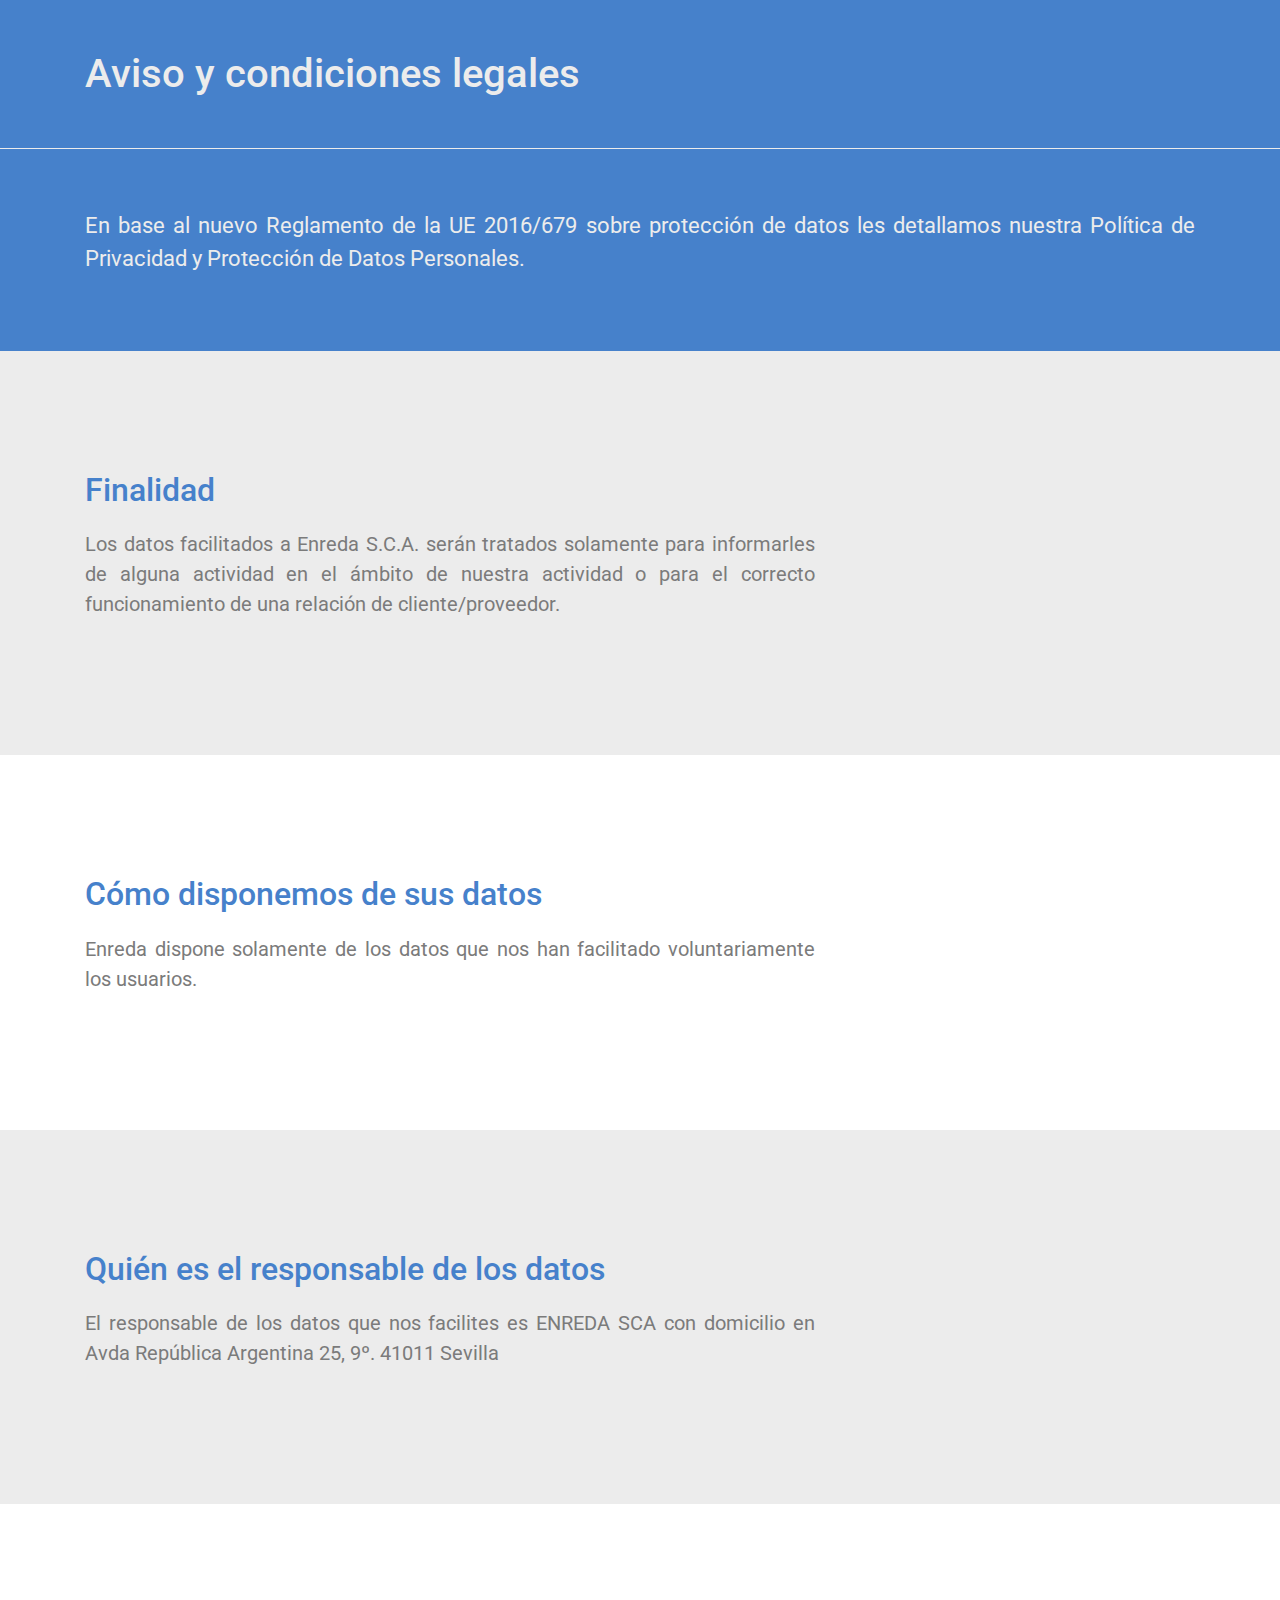
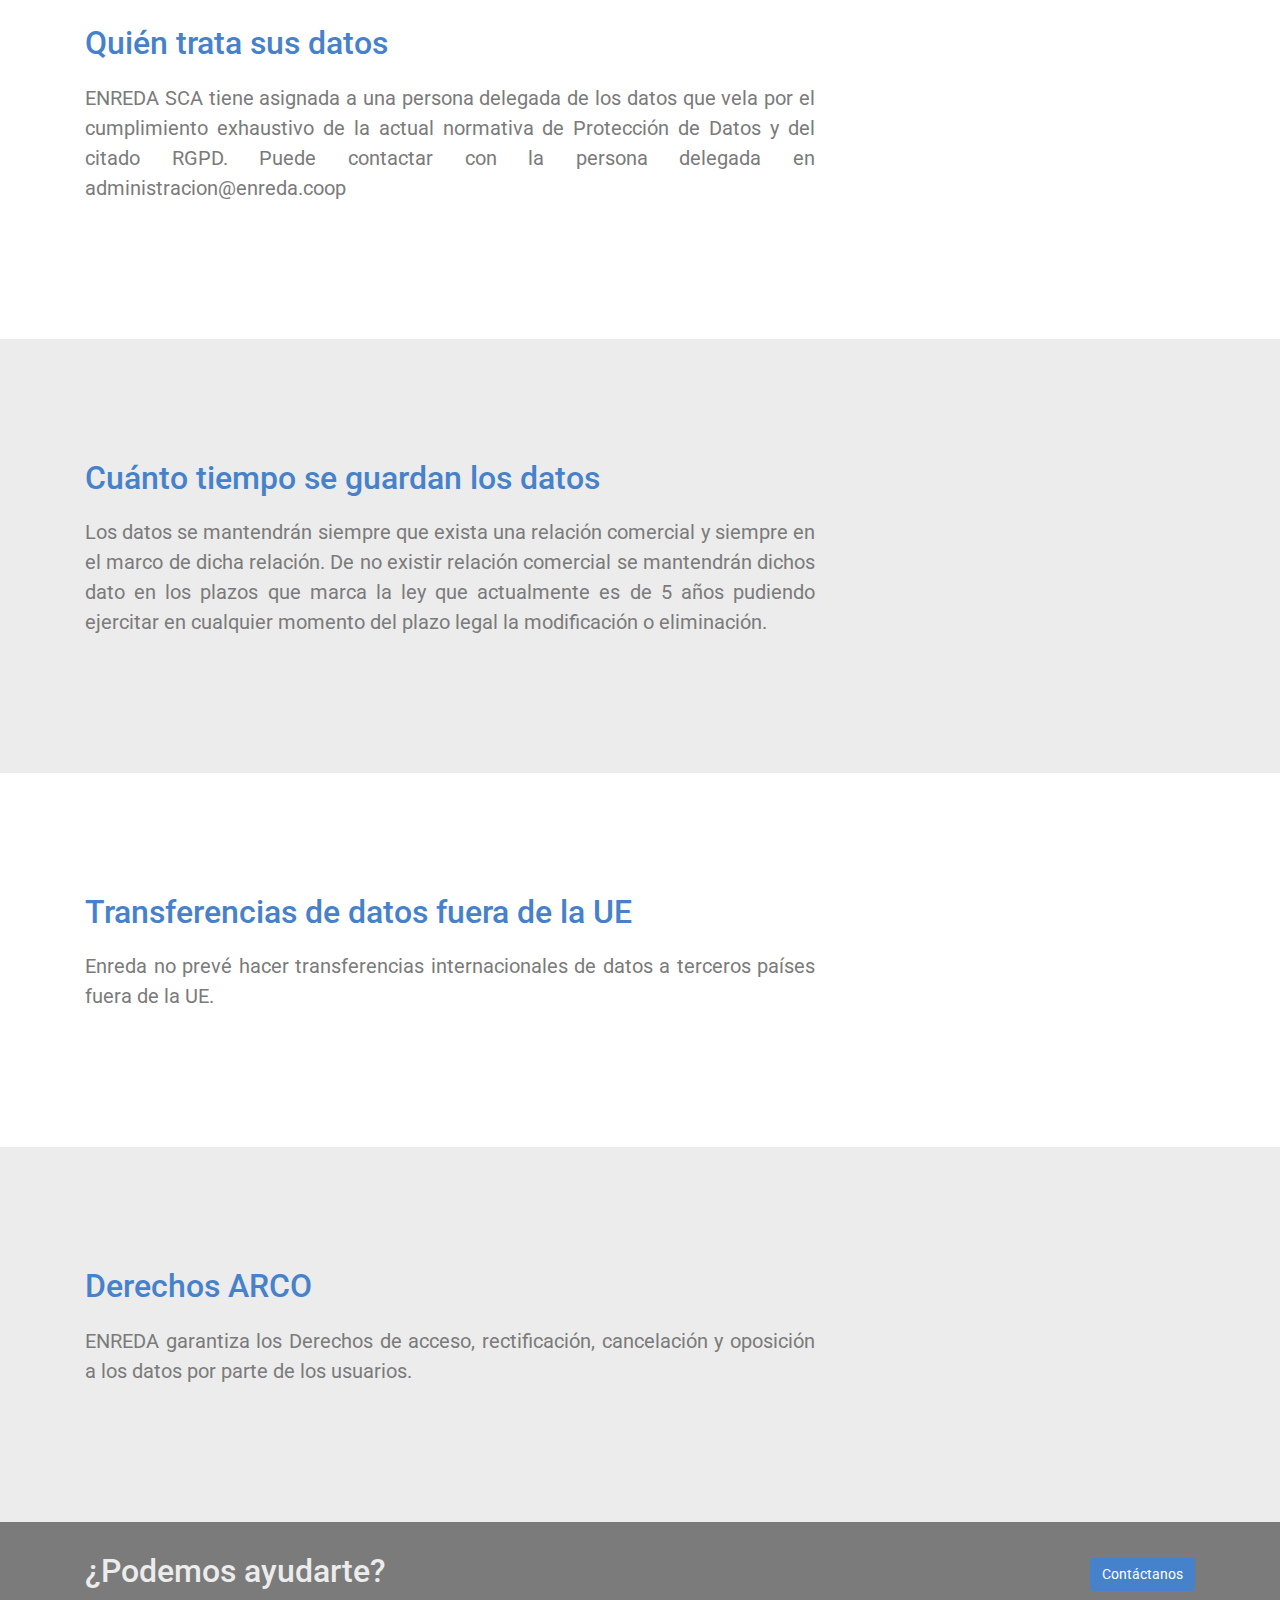
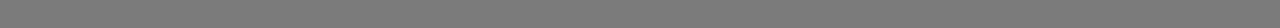
<file: aviso_legal.html>
<!DOCTYPE html> 
<html>
  <head>
    <meta http-equiv="Content-Type" content="text/html; charset=utf-8">
    <meta name="viewport" content="initial-scale=1, maximum-scale=1, user-scalable=no">
    <link data_conf="base_url" rel="icon" type="image/png" href="images/favicon.png?v2">
    <title>Aviso legal | Open ODS</title>


    <!-- CSS Externs -->
    <link rel="stylesheet" href="https://stackpath.bootstrapcdn.com/bootstrap/4.3.1/css/bootstrap.min.css" integrity="sha384-ggOyR0iXCbMQv3Xipma34MD+dH/1fQ784/j6cY/iJTQUOhcWr7x9JvoRxT2MZw1T" crossorigin="anonymous">
    <link rel="stylesheet" href="https://use.fontawesome.com/releases/v5.8.0/css/all.css" integrity="sha384-Mmxa0mLqhmOeaE8vgOSbKacftZcsNYDjQzuCOm6D02luYSzBG8vpaOykv9lFQ51Y" crossorigin="anonymous">
		<link href="https://fonts.googleapis.com/css?family=Roboto&display=swap" rel="stylesheet">

    <!-- Custom Styles -->
    <link href="css/main.css?v0.2.0" rel="stylesheet">

    <!-- Mapbox Library -->
    <script src='https://api.mapbox.com/mapbox-gl-js/v1.0.0/mapbox-gl.js'></script>
		<link href='https://api.mapbox.com/mapbox-gl-js/v1.0.0/mapbox-gl.css' rel='stylesheet' />

    <!-- JS Externs -->
		<script src="https://code.jquery.com/jquery-3.4.1.min.js" integrity="sha256-CSXorXvZcTkaix6Yvo6HppcZGetbYMGWSFlBw8HfCJo=" crossorigin="anonymous"></script>
		<script src="https://cdnjs.cloudflare.com/ajax/libs/popper.js/1.14.7/umd/popper.min.js" integrity="sha384-UO2eT0CpHqdSJQ6hJty5KVphtPhzWj9WO1clHTMGa3JDZwrnQq4sF86dIHNDz0W1" crossorigin="anonymous"></script>
		<script src="https://stackpath.bootstrapcdn.com/bootstrap/4.3.1/js/bootstrap.min.js" integrity="sha384-JjSmVgyd0p3pXB1rRibZUAYoIIy6OrQ6VrjIEaFf/nJGzIxFDsf4x0xIM+B07jRM" crossorigin="anonymous"></script>

		<!-- Chart.js Library-->
		<script src="js/Chart.js"></script>

    <!-- Custom Javascripts -->
    <script src="js/main.js?v0.3.0"></script>
  </head>
  <body class="d-flex flex-column h-100" ondragstart="return false">


    <!-- Navbar -->
  	<div w3-include-html="include/in_navbar_main.html"></div>


		<main role="main" class="flex-shrink-0">
			<section id="section-title">
				<div class="container">
					<div class="row">
						<div class="col-12">
							<h1>Aviso y condiciones legales</h1>
						</div>
					</div>
				</div>
			</section>
			<section id="section-description">
				<div class="container">
					<div class="row">
						<div class="col-12">
							<p>
								En base al nuevo Reglamento de la UE 2016/679 sobre protección de datos les detallamos nuestra Política de Privacidad y Protección de Datos Personales.
							</p>
						</div>
					</div>
				</div>
			</section>
			<section id="section-text">
				<div class="container">
					<div class="row">
						<div class="col-8">
							<h2>Finalidad</h2>
							<p>
								Los datos facilitados a Enreda S.C.A. serán tratados solamente para informarles de alguna actividad en el ámbito de nuestra actividad o para el correcto funcionamiento de una relación de cliente/proveedor.
							</p>
						</div>
					</div>
				</div>
			</section>
			<section id="section-text">
				<div class="container">
					<div class="row">
						<div class="col-8">
							<h2>Cómo disponemos de sus datos</h2>
							<p>
								Enreda dispone solamente de los datos que nos han facilitado voluntariamente los usuarios.
							</p>
						</div>
					</div>
				</div>
			</section>
			<section id="section-text">
				<div class="container">
					<div class="row">
						<div class="col-8">
							<h2>Quién es el responsable de los datos</h2>
							<p>
								El responsable de los datos que nos facilites es ENREDA SCA con domicilio en Avda República Argentina 25, 9º. 41011 Sevilla
							</p>
						</div>
					</div>
				</div>
			</section>
			<section id="section-text">
				<div class="container">
					<div class="row">
						<div class="col-8">
							<h2>Quién trata sus datos</h2>
							<p>
								ENREDA SCA tiene asignada a una persona delegada de los datos que vela por el cumplimiento exhaustivo de la actual normativa de Protección de Datos y del citado RGPD. Puede contactar con la persona delegada en administracion@enreda.coop
							</p>
						</div>
					</div>
				</div>
			</section>
			<section id="section-text">
				<div class="container">
					<div class="row">
						<div class="col-8">
							<h2>Cuánto tiempo se guardan los datos</h2>
							<p>
								Los datos se mantendrán siempre que exista una relación comercial y siempre en el marco de dicha relación. De no existir relación comercial se mantendrán dichos dato en los plazos que marca la ley que actualmente es de 5 años pudiendo ejercitar en cualquier momento del plazo legal la modificación o eliminación.
							</p>
						</div>
					</div>
				</div>
			</section>
			<section id="section-text">
				<div class="container">
					<div class="row">
						<div class="col-8">
							<h2>Transferencias de datos fuera de la UE</h2>
							<p>
								Enreda no prevé hacer transferencias internacionales de datos a terceros países fuera de la UE.
							</p>
						</div>
					</div>
				</div>
			</section>
			<section id="section-text">
				<div class="container">
					<div class="row">
						<div class="col-8">
							<h2>Derechos ARCO</h2>
							<p>
								ENREDA garantiza los Derechos de acceso, rectificación, cancelación y oposición a los datos por parte de los usuarios.
							</p>
						</div>
					</div>
				</div>
			</section>

			<section id="section-contact">
				<div class="container">
					<div class="row align-items-center">
						<div class="col-6">
							<h2>¿Podemos ayudarte?</h2>
						</div>
						<div class="col-6 text-right">
							<a href="contacto.html" class="btn btn-primary">Contáctanos</a>
						</div>
					</div>
				</div>
			</section>

		</main>
		
    <!-- Footer -->
  	<div w3-include-html="include/in_footer_main.html"></div>
  </body>

  <!-- Google Analytics -->
	<script async src="https://www.googletagmanager.com/gtag/js?id=UA-143324389-1"></script>
	<script>
	  window.dataLayer = window.dataLayer || [];
	  function gtag(){dataLayer.push(arguments);}
	  gtag('js', new Date());

	  gtag('config', 'UA-143324389-1');
	</script>


</html>
</file>
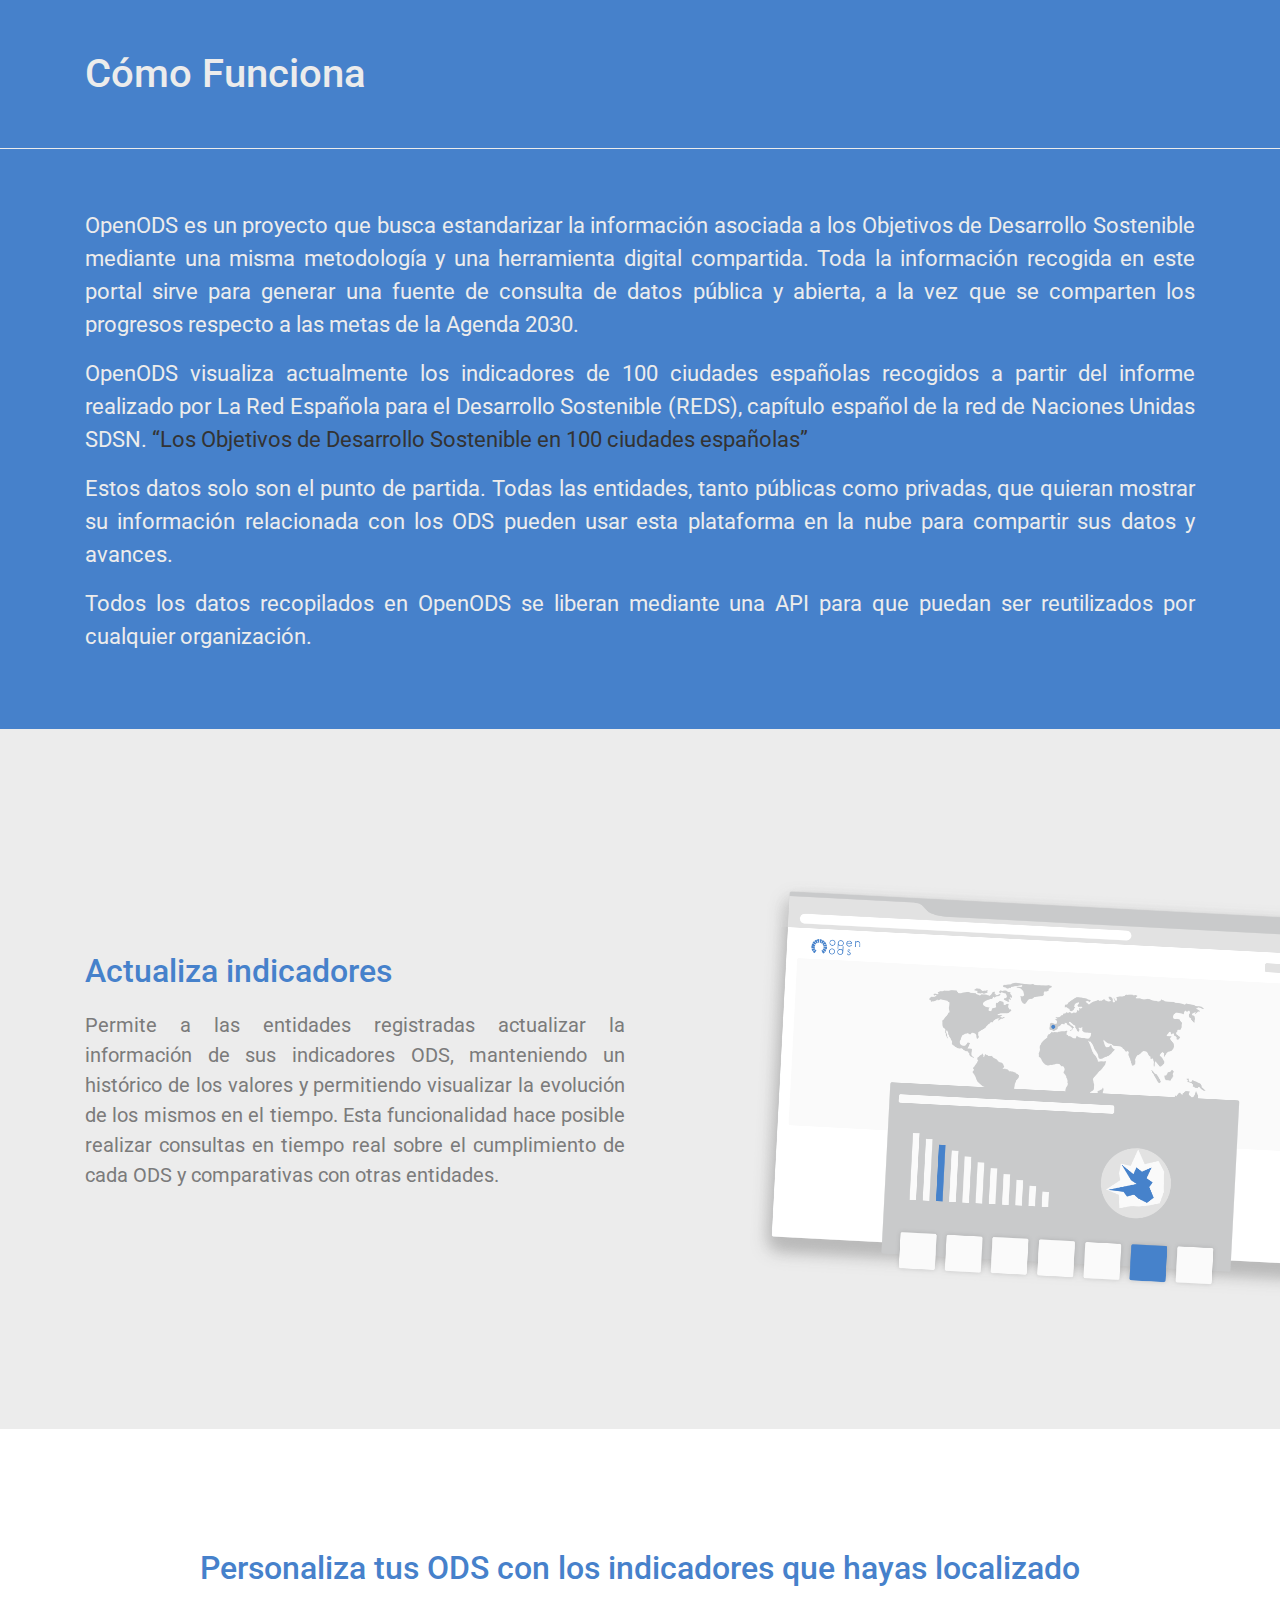
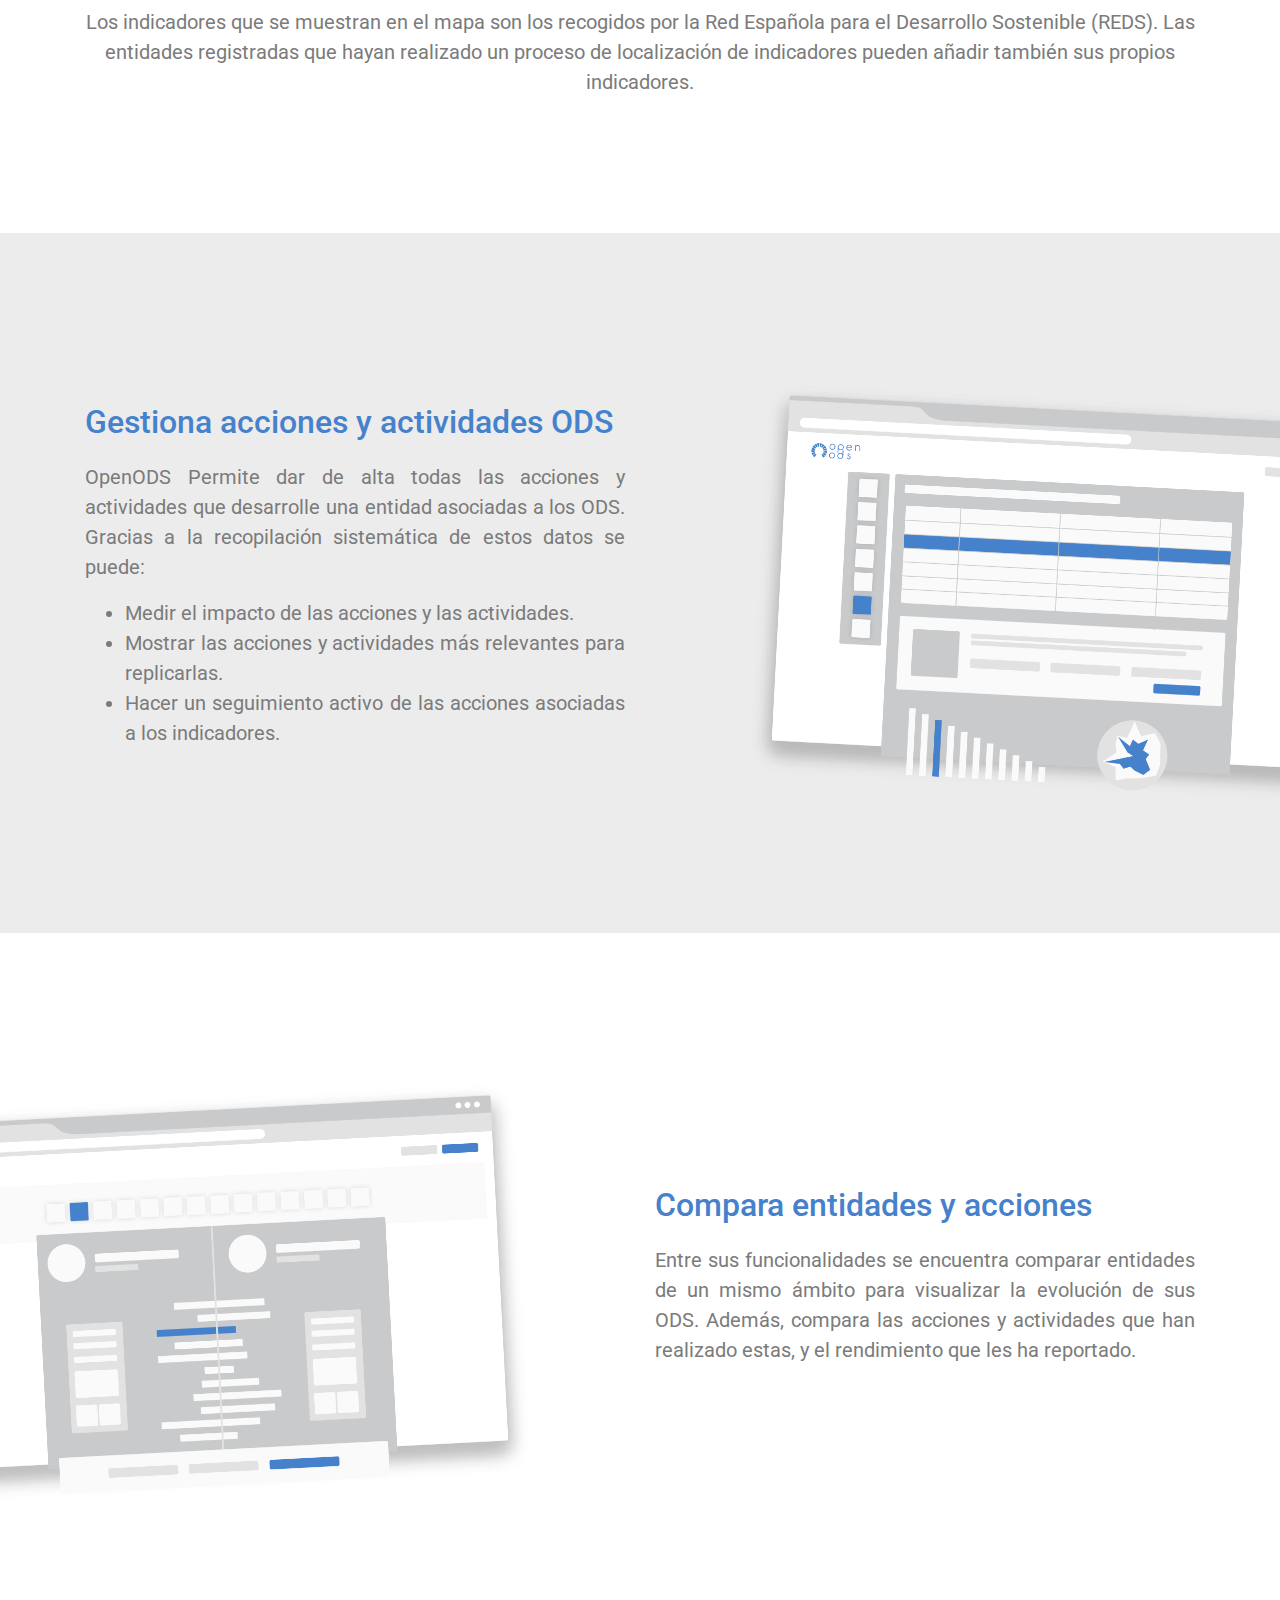
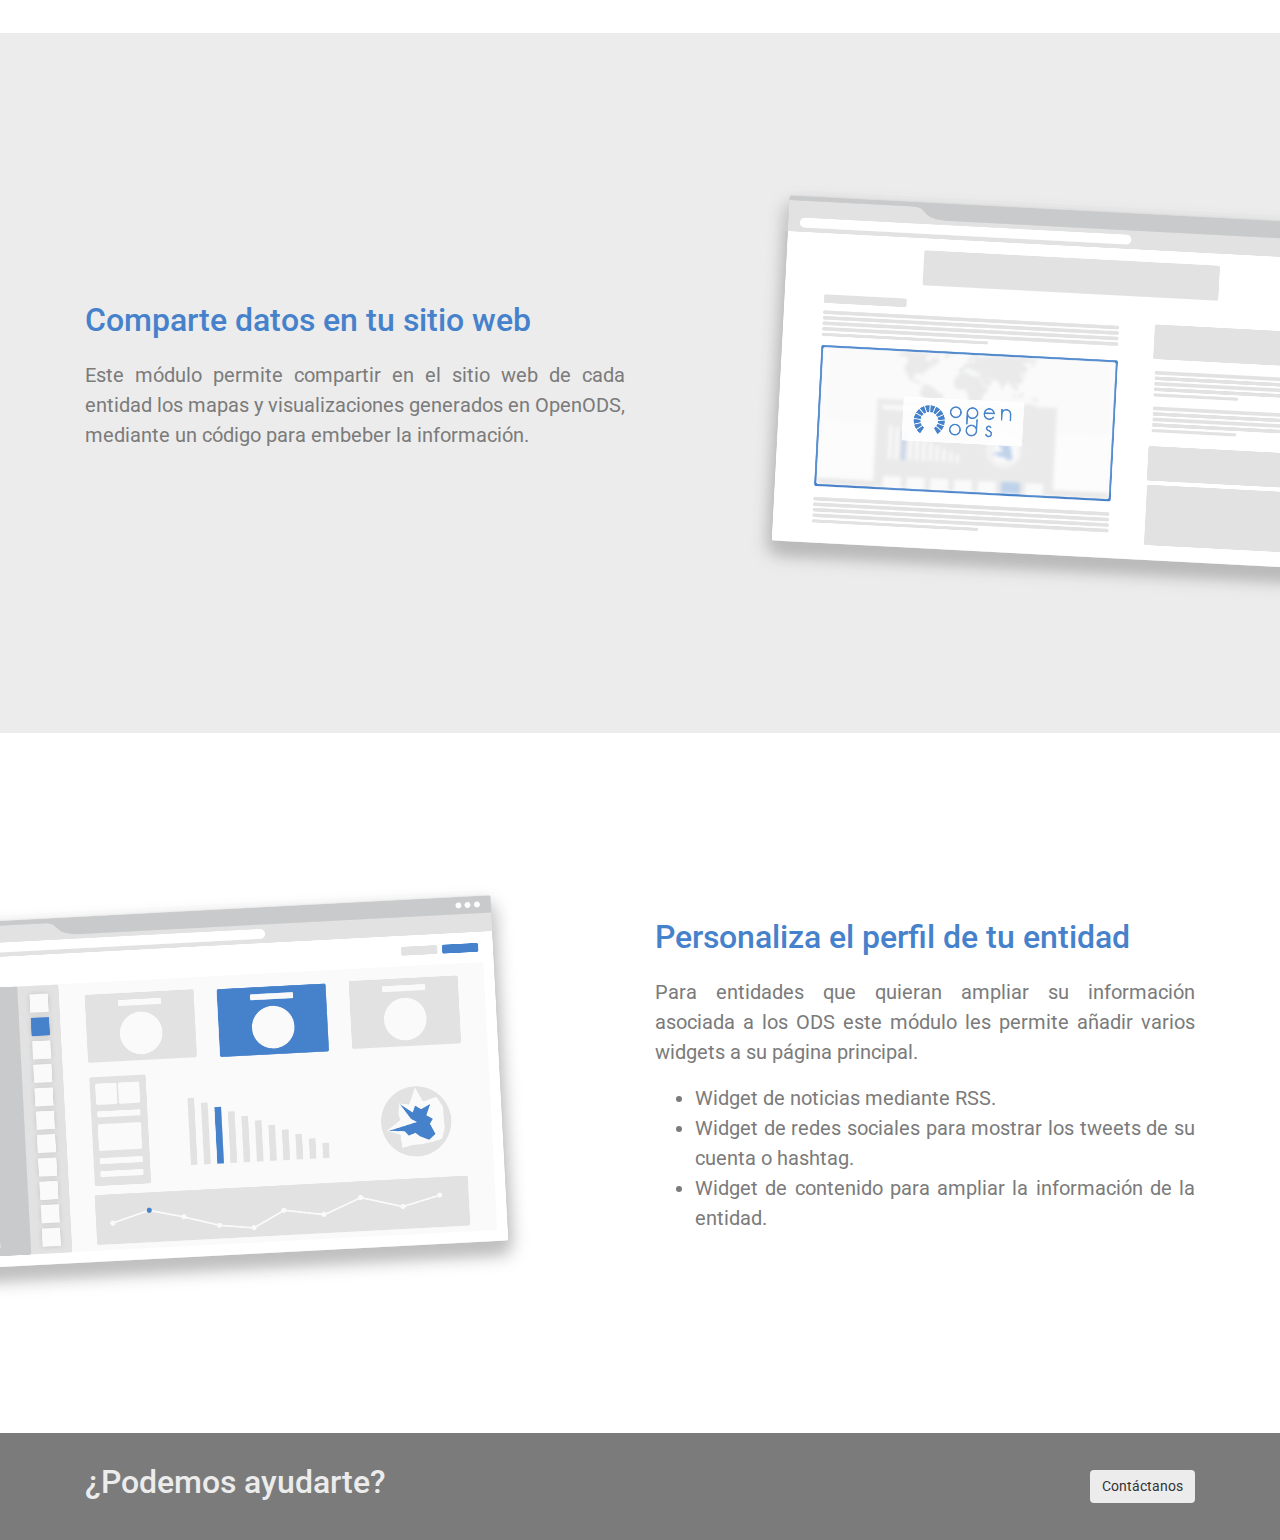
<file: como_funciona.html>
<!DOCTYPE html> 
<html>
  <head>
    <meta http-equiv="Content-Type" content="text/html; charset=utf-8">
    <meta name="viewport" content="initial-scale=1, maximum-scale=1, user-scalable=no">
    <link data_conf="base_url" rel="icon" type="image/png" href="images/favicon.png?v2">
    <title>Cómo funciona | Open ODS</title>


    <!-- CSS Externs -->
    <link rel="stylesheet" href="https://stackpath.bootstrapcdn.com/bootstrap/4.3.1/css/bootstrap.min.css" integrity="sha384-ggOyR0iXCbMQv3Xipma34MD+dH/1fQ784/j6cY/iJTQUOhcWr7x9JvoRxT2MZw1T" crossorigin="anonymous">
    <link rel="stylesheet" href="https://use.fontawesome.com/releases/v5.8.0/css/all.css" integrity="sha384-Mmxa0mLqhmOeaE8vgOSbKacftZcsNYDjQzuCOm6D02luYSzBG8vpaOykv9lFQ51Y" crossorigin="anonymous">
		<link href="https://fonts.googleapis.com/css?family=Roboto&display=swap" rel="stylesheet">

    <!-- Custom Styles -->
    <link href="css/main.css?v0.2.0" rel="stylesheet">

    <!-- Mapbox Library -->
    <script src='https://api.mapbox.com/mapbox-gl-js/v1.0.0/mapbox-gl.js'></script>
		<link href='https://api.mapbox.com/mapbox-gl-js/v1.0.0/mapbox-gl.css' rel='stylesheet' />

    <!-- JS Externs -->
		<script src="https://code.jquery.com/jquery-3.4.1.min.js" integrity="sha256-CSXorXvZcTkaix6Yvo6HppcZGetbYMGWSFlBw8HfCJo=" crossorigin="anonymous"></script>
		<script src="https://cdnjs.cloudflare.com/ajax/libs/popper.js/1.14.7/umd/popper.min.js" integrity="sha384-UO2eT0CpHqdSJQ6hJty5KVphtPhzWj9WO1clHTMGa3JDZwrnQq4sF86dIHNDz0W1" crossorigin="anonymous"></script>
		<script src="https://stackpath.bootstrapcdn.com/bootstrap/4.3.1/js/bootstrap.min.js" integrity="sha384-JjSmVgyd0p3pXB1rRibZUAYoIIy6OrQ6VrjIEaFf/nJGzIxFDsf4x0xIM+B07jRM" crossorigin="anonymous"></script>

		<!-- Chart.js Library-->
		<script src="js/Chart.js"></script>

    <!-- Custom Javascripts -->
    <script src="js/main.js?v0.3.0"></script>
  </head>
  <body class="d-flex flex-column h-100" ondragstart="return false">
    

    <!-- Navbar -->
  	<div w3-include-html="include/in_navbar_main.html"></div>


		<main role="main" class="flex-shrink-0">
			<section id="section-title">
				<div class="container">
					<div class="row">
						<div class="col-12">
							<h1>Cómo Funciona</h1>
						</div>
					</div>
				</div>
			</section>
			<section id="section-description">
				<div class="container">
					<div class="row">
						<div class="col-12">
							<p>
								OpenODS es un proyecto que busca estandarizar la información asociada a los Objetivos de Desarrollo Sostenible mediante una misma metodología y una herramienta digital compartida. Toda la información recogida en este portal sirve para generar una fuente de consulta de datos pública y abierta, a la vez que se comparten los progresos respecto a las metas de la Agenda 2030.
							</p>
							<p>
								OpenODS visualiza actualmente  los indicadores de 100 ciudades españolas recogidos a partir del informe realizado por La Red Española para el Desarrollo Sostenible (REDS), capítulo español de la red de Naciones Unidas SDSN. <a href="http://reds-sdsn.es/comunicado-lanzamiento-informe-ods-ciudades" target="_blank">“Los Objetivos de Desarrollo Sostenible en 100 ciudades españolas”</a> 
							</p>
							<p>
								Estos datos solo son el punto de partida. Todas las entidades, tanto públicas como privadas, que quieran mostrar su información relacionada con los ODS pueden usar esta plataforma en la nube para compartir sus datos y avances.
							</p>
							<p>
								Todos los datos recopilados en OpenODS se liberan mediante una API para que puedan ser reutilizados por cualquier organización.
							</p>
						</div>
					</div>
				</div>
			</section>
			<section id="section-text">
				<div class="container">
					<div class="row align-items-center">
						<div class="col-sm-12 col-md-6">
							<h2>Actualiza indicadores</h2>
							<p>
								Permite a las entidades registradas actualizar la información de sus indicadores ODS, manteniendo un histórico de los valores y permitiendo visualizar la evolución de los mismos en el tiempo. Esta funcionalidad hace posible realizar consultas en tiempo real sobre el cumplimiento de cada ODS y comparativas con otras entidades.
							</p>
						</div>
						<div class="col-sm-12 col-md-6 wrapper-img">
							<img src="images/capturas/openods-vista_mapa.png" alt="Captura 1" class="img-right">
						</div>
					</div>
				</div>
			</section>
			<section id="section-text">
				<div class="container">
					<div class="row">
						<div class="col-12 text-center">
							<h2>Personaliza tus ODS con los indicadores que hayas localizado</h2>
							<p>
								Los indicadores que se muestran en el mapa son los recogidos por la Red Española para el Desarrollo Sostenible (REDS). Las entidades registradas que hayan realizado un proceso de localización de indicadores pueden añadir también sus propios indicadores.
							</p>
						</div>
					</div>
				</div>
			</section>
			<section id="section-text">
				<div class="container">
					<div class="row align-items-center">
						<div class="col-sm-12 col-md-6">
							<h2>Gestiona acciones y actividades ODS</h2>
							<p>
								OpenODS Permite dar de alta todas las acciones y actividades que desarrolle una entidad asociadas a los ODS. Gracias a la recopilación sistemática de estos datos se puede:
								<ul>
									<li>Medir el impacto de las acciones y las actividades.</li>
									<li>Mostrar las acciones y actividades más relevantes para replicarlas.</li>
									<li>Hacer un seguimiento activo de las acciones asociadas a los indicadores.</li>
								</ul>
							</p>
						</div>
						<div class="col-sm-12 col-md-6 wrapper-img">
							<img src="images/capturas/openods-vista_indicador.png" alt="Captura 1" class="img-right">
						</div>
					</div>
				</div>
			</section>
			<section id="section-text">
				<div class="container">
					<div class="row align-items-center">
						<div class="col-sm-12 col-md-6 order-12 order-md-1 wrapper-img">
							<img src="images/capturas/openods-vista_comparativa_entidades.png" alt="Captura 1" class="img-left">
						</div>
						<div class="col-sm-12 col-md-6 order-1 order-md-12">
							<h2>Compara entidades y acciones</h2>
							<p>
								Entre sus funcionalidades se encuentra comparar entidades de un mismo ámbito para visualizar la evolución de sus ODS. Además, compara las acciones y actividades que han realizado estas, y el rendimiento que les ha reportado.
							</p>
						</div>
					</div>
				</div>
			</section>
			<section id="section-text">
				<div class="container">
					<div class="row align-items-center">
						<div class="col-sm-12 col-md-6">
							<h2>Comparte datos en tu sitio web</h2>
							<p>
								Este módulo permite compartir en el sitio web de cada entidad los mapas y visualizaciones generados en OpenODS, mediante un código para embeber la información.
							</p>
						</div>
						<div class="col-sm-12 col-md-6 wrapper-img">
							<img src="images/capturas/openods-vista_compartir_sitio_web.png" alt="Captura 1" class="img-right">
						</div>
					</div>
				</div>
			</section>
			<section id="section-text">
				<div class="container">
					<div class="row align-items-center">
						<div class="col-sm-12 col-md-6 order-12 order-md-1 wrapper-img">
							<img src="images/capturas/openods-vista_dashboard.png" alt="Captura 1" class="img-left">
						</div>
						<div class="col-sm-12 col-md-6 order-1 order-md-12">
							<h2>Personaliza el perfil de tu entidad</h2>
							<p>
								Para entidades que quieran ampliar su información asociada a los ODS este módulo les permite añadir varios widgets a su página principal.
								<ul>
									<li>Widget de noticias mediante RSS.</li>
									<li>Widget de redes sociales para mostrar los tweets de su cuenta o hashtag.</li>
									<li>Widget de contenido para ampliar la información de la entidad.</li>
								</ul>
							</p>
						</div>
					</div>
				</div>
			</section>

			
			<section id="section-contact">
				<div class="container">
					<div class="row align-items-center">
						<div class="col-6">
							<h2>¿Podemos ayudarte?</h2>
						</div>
						<div class="col-6 text-right">
							<a href="contacto.html" class="btn btn-light">Contáctanos</a>
						</div>
					</div>
				</div>
			</section>

		</main>
		
    <!-- Footer -->
  	<div w3-include-html="include/in_footer_main.html"></div>
  </body>

	<!-- Google Analytics -->
	<script async src="https://www.googletagmanager.com/gtag/js?id=UA-143324389-1"></script>
	<script>
	  window.dataLayer = window.dataLayer || [];
	  function gtag(){dataLayer.push(arguments);}
	  gtag('js', new Date());

	  gtag('config', 'UA-143324389-1');
	</script>


</html>
</file>
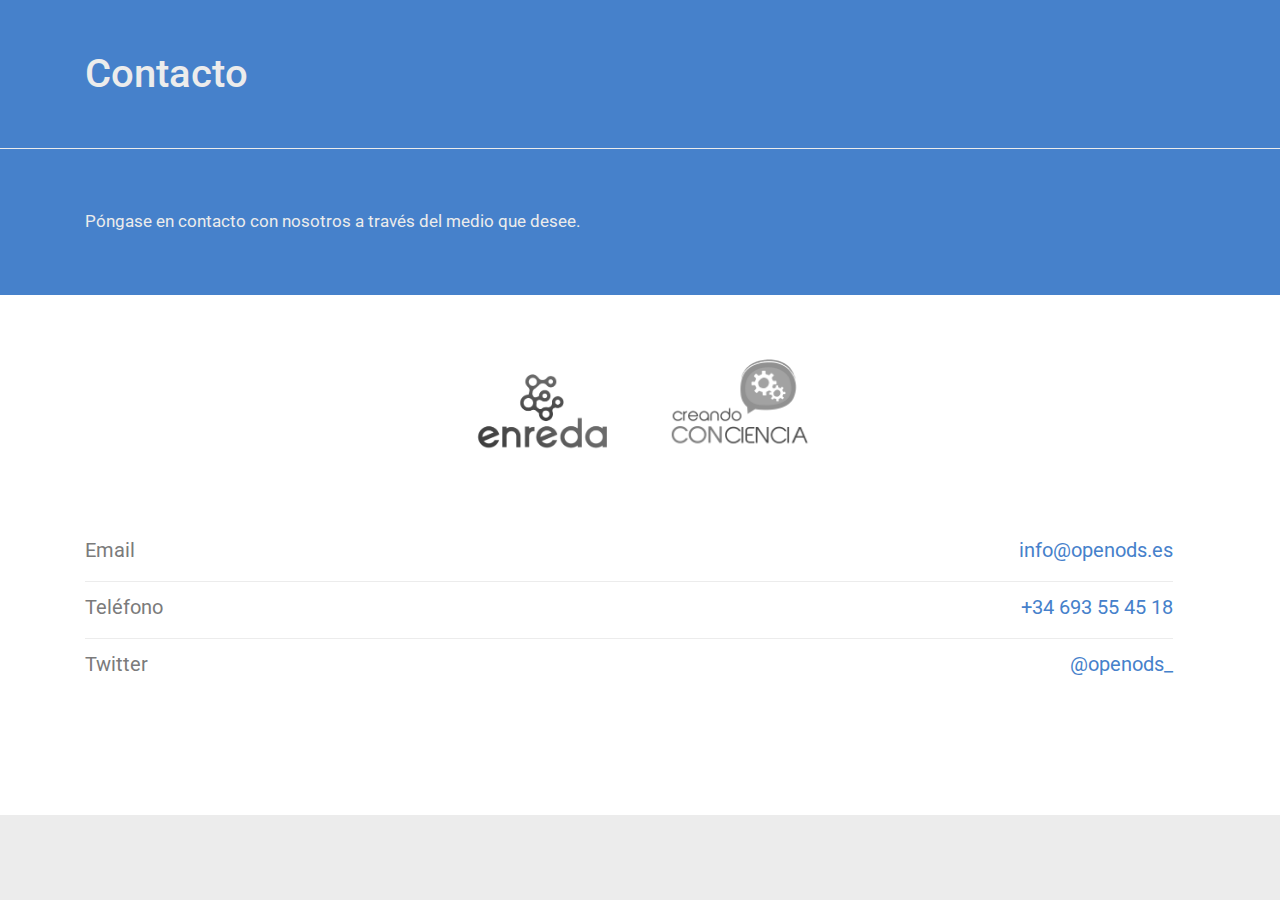
<file: contacto.html>
<!DOCTYPE html> 
<html>
  <head>
    <meta http-equiv="Content-Type" content="text/html; charset=utf-8">
    <meta name="viewport" content="initial-scale=1, maximum-scale=1, user-scalable=no">
    <link data_conf="base_url" rel="icon" type="image/png" href="images/favicon.png?v2">
    <title>Contacto | Open ODS</title>


    <!-- CSS Externs -->
    <link rel="stylesheet" href="https://stackpath.bootstrapcdn.com/bootstrap/4.3.1/css/bootstrap.min.css" integrity="sha384-ggOyR0iXCbMQv3Xipma34MD+dH/1fQ784/j6cY/iJTQUOhcWr7x9JvoRxT2MZw1T" crossorigin="anonymous">
    <link rel="stylesheet" href="https://use.fontawesome.com/releases/v5.8.0/css/all.css" integrity="sha384-Mmxa0mLqhmOeaE8vgOSbKacftZcsNYDjQzuCOm6D02luYSzBG8vpaOykv9lFQ51Y" crossorigin="anonymous">
		<link href="https://fonts.googleapis.com/css?family=Roboto&display=swap" rel="stylesheet">

    <!-- Custom Styles -->
    <link href="css/main.css?v0.2.0" rel="stylesheet">

    <!-- Mapbox Library -->
    <script src='https://api.mapbox.com/mapbox-gl-js/v1.0.0/mapbox-gl.js'></script>
		<link href='https://api.mapbox.com/mapbox-gl-js/v1.0.0/mapbox-gl.css' rel='stylesheet' />

    <!-- JS Externs -->
		<script src="https://code.jquery.com/jquery-3.4.1.min.js" integrity="sha256-CSXorXvZcTkaix6Yvo6HppcZGetbYMGWSFlBw8HfCJo=" crossorigin="anonymous"></script>
		<script src="https://cdnjs.cloudflare.com/ajax/libs/popper.js/1.14.7/umd/popper.min.js" integrity="sha384-UO2eT0CpHqdSJQ6hJty5KVphtPhzWj9WO1clHTMGa3JDZwrnQq4sF86dIHNDz0W1" crossorigin="anonymous"></script>
		<script src="https://stackpath.bootstrapcdn.com/bootstrap/4.3.1/js/bootstrap.min.js" integrity="sha384-JjSmVgyd0p3pXB1rRibZUAYoIIy6OrQ6VrjIEaFf/nJGzIxFDsf4x0xIM+B07jRM" crossorigin="anonymous"></script>

		<!-- Chart.js Library-->
		<script src="js/Chart.js"></script>

    <!-- Custom Javascripts -->
    <script src="js/main.js?v0.3.0"></script>
  </head>
  <body class="d-flex flex-column h-100" ondragstart="return false">
    

    <!-- Navbar -->
  	<div w3-include-html="include/in_navbar_main.html"></div>



		<main role="main" class="flex-shrink-0">
			<section id="section-title">
				<div class="container">
					<div class="row">
						<div class="col-12">
							<h1>Contacto</h1>
						</div>
					</div>
				</div>
			</section>
			<section id="section-description">
				<div class="container">
					<div class="row">
						<div class="col-12">
							Póngase en contacto con nosotros a través del medio que desee.
						</div>
					</div>
				</div>
			</section>
			<section id="section-text" class="bg-white pt-20">
				<div class="container">
					<div class="row">
						<div class="col-12 text-center">
							<div class="block-logos">
			    			<a href="http://enreda.coop/" target="_blank">
		              <img src="images/logos/enreda.png" alt="">
		            </a>
		            <a href="https://creandoconciencia.es/" target="_blank">
		              <img src="images/logos/creando_conciencia.png" alt="">
		            </a>
			    		</div>
						</div>

						<div class="col-12">
							
							<div class="pt-20">
			          <dl class="first">Email</dl>
			          <dd class="first">
			            <a href="mailto:info@openods.es" target="_blank">info@openods.es</a>
			          </dd>
			          <dl>Teléfono</dl>
			          <dd><a href="tel:+34693554518" target="_blank">+34 693 55 45 18</a></dd>
			          <dl>Twitter</dl>
			          <dd>
			            <a href="https://twitter.com/openods_" target="_blank">@openods_</a>
			          </dd>
			        </div>

						</div>
					</div>
				</div>
			</section>
		</main>
		

    <!-- Footer -->
  	<div w3-include-html="include/in_footer_main.html"></div>
  </body>

	<!-- Google Analytics -->
	<script async src="https://www.googletagmanager.com/gtag/js?id=UA-143324389-1"></script>
	<script>
	  window.dataLayer = window.dataLayer || [];
	  function gtag(){dataLayer.push(arguments);}
	  gtag('js', new Date());

	  gtag('config', 'UA-143324389-1');
	</script>

</html>
</file>
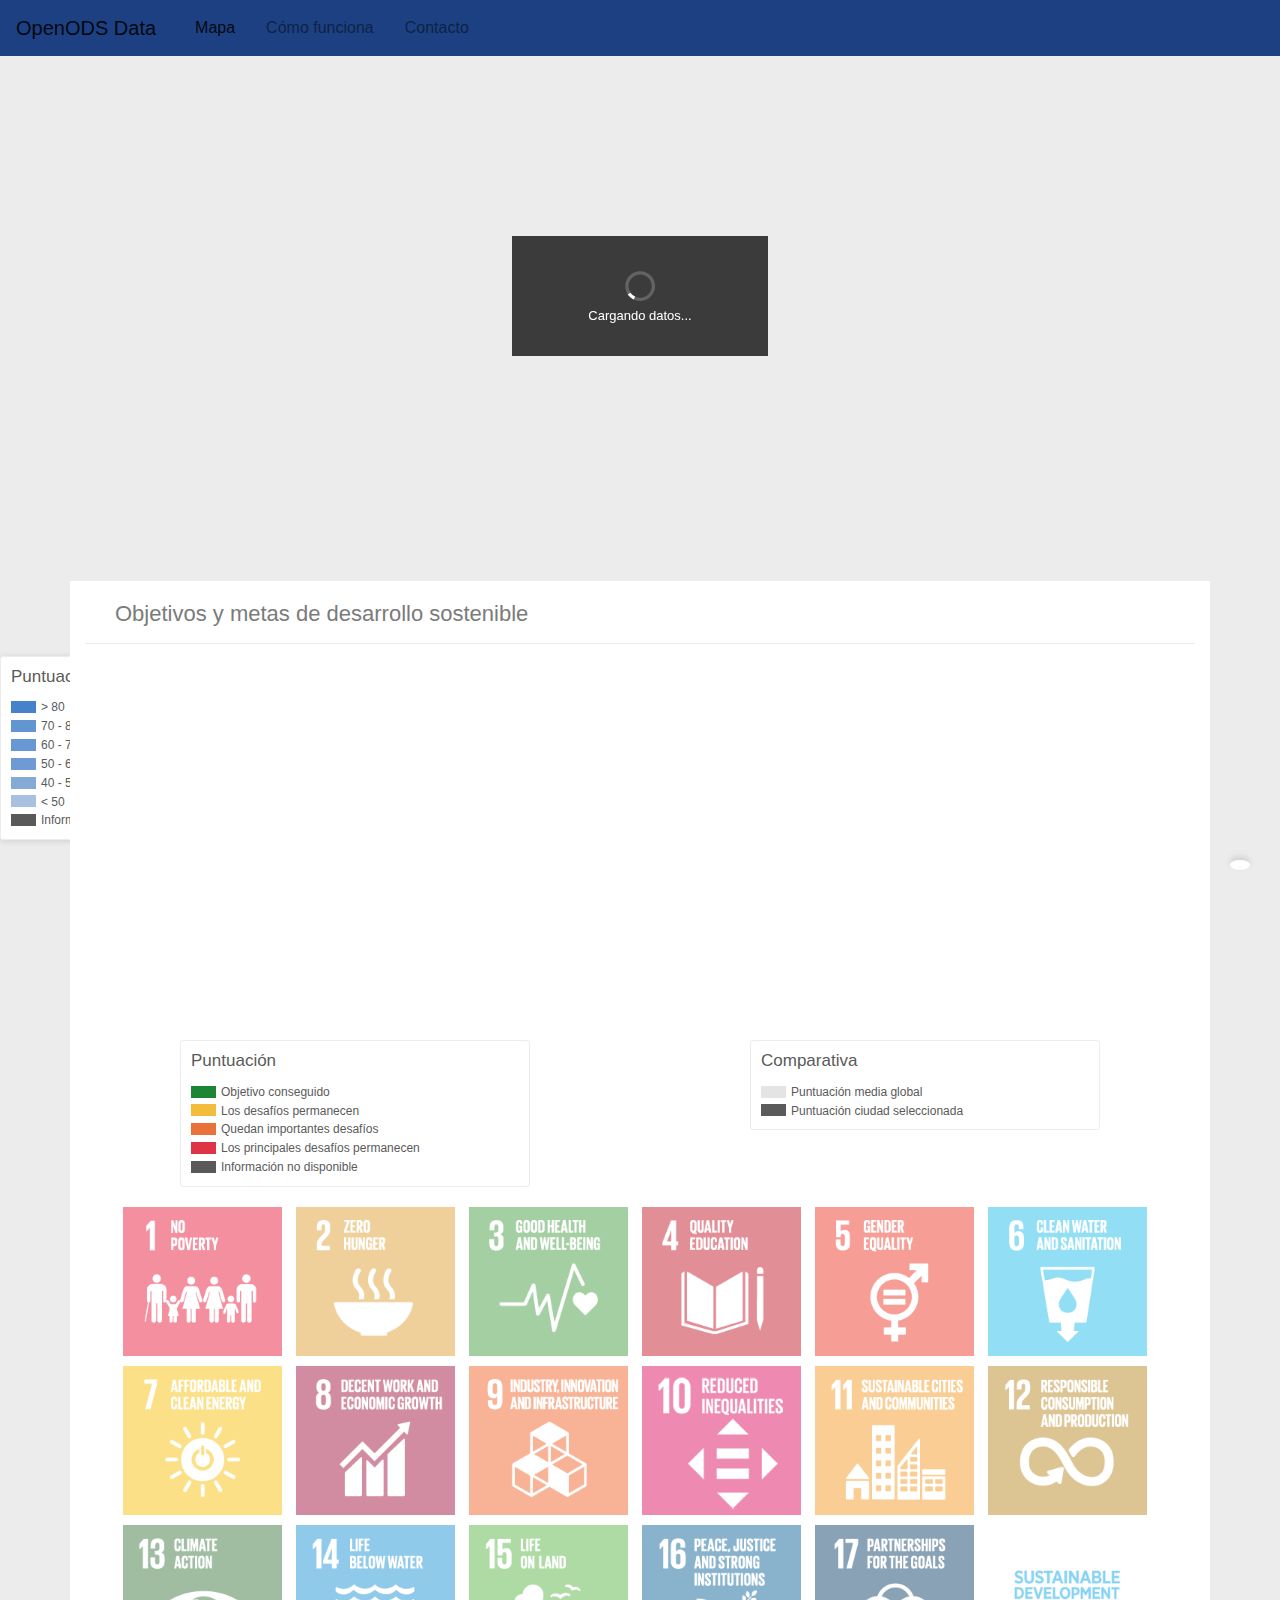
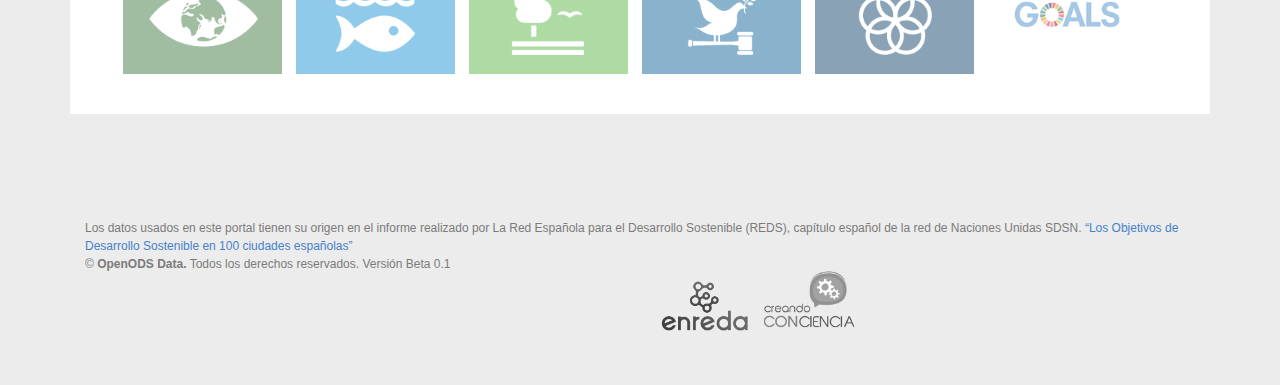
<file: mapa.html>
<!DOCTYPE html>
<html>
  <head>
    <meta http-equiv="Content-Type" content="text/html; charset=utf-8">
    <meta name="viewport" content="initial-scale=1, maximum-scale=1, user-scalable=no">
    <title>Mapbox Map</title>


    <!-- CSS Externs -->
    <link rel="stylesheet" href="https://stackpath.bootstrapcdn.com/bootstrap/4.3.1/css/bootstrap.min.css" integrity="sha384-ggOyR0iXCbMQv3Xipma34MD+dH/1fQ784/j6cY/iJTQUOhcWr7x9JvoRxT2MZw1T" crossorigin="anonymous">
    <link rel="stylesheet" href="https://use.fontawesome.com/releases/v5.8.0/css/all.css" integrity="sha384-Mmxa0mLqhmOeaE8vgOSbKacftZcsNYDjQzuCOm6D02luYSzBG8vpaOykv9lFQ51Y" crossorigin="anonymous">

    <!-- Custom Styles -->
    <link href="css/main.css" rel="stylesheet">

    <!-- Mapbox Library -->
    <script src='https://api.mapbox.com/mapbox-gl-js/v1.0.0/mapbox-gl.js'></script>
		<link href='https://api.mapbox.com/mapbox-gl-js/v1.0.0/mapbox-gl.css' rel='stylesheet' />

    <!-- JS Externs -->
		<script src="https://code.jquery.com/jquery-3.4.1.min.js" integrity="sha256-CSXorXvZcTkaix6Yvo6HppcZGetbYMGWSFlBw8HfCJo=" crossorigin="anonymous"></script>
		<script src="https://cdnjs.cloudflare.com/ajax/libs/popper.js/1.14.7/umd/popper.min.js" integrity="sha384-UO2eT0CpHqdSJQ6hJty5KVphtPhzWj9WO1clHTMGa3JDZwrnQq4sF86dIHNDz0W1" crossorigin="anonymous"></script>
		<script src="https://stackpath.bootstrapcdn.com/bootstrap/4.3.1/js/bootstrap.min.js" integrity="sha384-JjSmVgyd0p3pXB1rRibZUAYoIIy6OrQ6VrjIEaFf/nJGzIxFDsf4x0xIM+B07jRM" crossorigin="anonymous"></script>

		<!-- Chart.js Library-->
		<script src="js/Chart.js"></script>

    <!-- Custom Javascripts -->
    <script src="js/main.js"></script>
  </head>
  <body class="d-flex flex-column h-100" ondragstart="return false">
    <header>
    	<nav class="navbar navbar-expand-lg navbar-light">
			  <a class="navbar-brand" href="#" target="_blank">OpenODS Data</a>
			  <button class="navbar-toggler" type="button" data-toggle="collapse" data-target="#navbarSupportedContent" aria-controls="navbarSupportedContent" aria-expanded="false" aria-label="Toggle navigation">
			    <span class="navbar-toggler-icon"></span>
			  </button>

			  <div class="collapse navbar-collapse" id="navbarSupportedContent">
			    <ul class="navbar-nav mr-auto">
			      <li class="nav-item active">
			        <a class="nav-link" href="mapa.html">Mapa <span class="sr-only">(current)</span></a>
			      </li>
			      <li class="nav-item">
			        <a class="nav-link" href="#">Cómo funciona</a>
			      </li>
			      <li class="nav-item">
			        <a class="nav-link" href="#">Contacto</a>
			      </li>
			    </ul>
			  </div>
			</nav>
	  </header>

		<main role="main" class="flex-shrink-0">
	    <section class="section-map">
	    	<div class="row">
	    		<div class="col-12">
			    	<div id="search"></div>
			       <div id="mapbox-map" class="map"></div>

			       <div class="loader loader--style1" title="0" id="loader">
			        <svg version="1.1" id="loader-1" xmlns="http://www.w3.org/2000/svg" xmlns:xlink="http://www.w3.org/1999/xlink" x="0px" y="0px" width="40px" height="40px" viewBox="0 0 40 40" enable-background="new 0 0 40 40" xml:space="preserve">
			            <path opacity="0.2" fill="#000" d="M20.201,5.169c-8.254,0-14.946,6.692-14.946,14.946c0,8.255,6.692,14.946,14.946,14.946
			    s14.946-6.691,14.946-14.946C35.146,11.861,28.455,5.169,20.201,5.169z M20.201,31.749c-6.425,0-11.634-5.208-11.634-11.634
			    c0-6.425,5.209-11.634,11.634-11.634c6.425,0,11.633,5.209,11.633,11.634C31.834,26.541,26.626,31.749,20.201,31.749z" />
				            <path fill="#000" d="M26.013,10.047l1.654-2.866c-2.198-1.272-4.743-2.012-7.466-2.012h0v3.312h0
				    C22.32,8.481,24.301,9.057,26.013,10.047z">
				                <animateTransform attributeType="xml" attributeName="transform" type="rotate" from="0 20 20" to="360 20 20" dur="0.5s" repeatCount="indefinite" /></animateTransform>
				            </path>
				          </path>
			        </svg>

			        <span>Cargando datos...</span>
			    	</div>

			    	<div class="legend-global over-map">
							<h4>Puntuación global</h4>
							<div><span class="bg-score-80"></span><span>> 80</span></div>
							<div><span class="bg-score-70"></span><span>70 - 80</span></div>
							<div><span class="bg-score-60"></span><span>60 - 70</span></div>
							<div><span class="bg-score-50"></span><span>50 - 60</span></div>
							<div><span class="bg-score-40"></span><span>40 - 50</span></div>
							<div><span class="bg-score-30"></span><span>< 50</span></div>
							<div><span class="bg-score-none"></span><span>Información no disponible</span></div>
						</div>


					</div>
				</div>
	    </section>
	    <section class="section-data">
				<div class="container">

					<!-- Título -->
					<div class="row wrapper-block-title">
						<div class="col-12 block-title">
							<div class="row">
								<div class="col-8">
									<div class="wrapper-title"><h2><span id="title-city"></span><span id="title">Objetivos y metas de desarrollo sostenible</span></h2></div>
								</div>
								<div class="col-4 text-right">
									<a id="reset-data-ods" href="#" class="badge badge-primary badge-reset hidden">Ver puntuación general</a>
									<!--a id="reset-data-map" href="#" class="badge badge-primary badge-reset">Volver al listado</a-->
								</div>
							</div>
						</div>
					</div>

					<!-- Gráficas -->
					<div class="row justify-content-center ptb-30">
						<div class="col-6">
							<canvas id="my-chart"></canvas>
						</div>
						<div class="col-6">
							<canvas id="my-chart-comparative"></canvas>
						</div>
					</div>

					<div class="row justify-content-around">
						<div class="col-4 m-10">
							<div class="legend-global">
								<h4>Puntuación</h4>
								<div><span class="bg-green"></span><span>Objetivo conseguido</span></div>
								<div><span class="bg-yellow"></span><span>Los desafíos permanecen</span></div>
								<div><span class="bg-orange"></span><span>Quedan importantes desafíos</span></div>
								<div><span class="bg-red"></span><span>Los principales desafíos permanecen</span></div>
								<div><span class="bg-none"></span><span>Información no disponible</span></div>
							</div>
						</div>
						<div class="col-4 m-10">
							<div class="legend-global">
								<h4>Comparativa</h4>
								<div><span class="bg-gray-trans"></span><span>Puntuación media global</span></div>
								<div><span class="bg-default"></span><span>Puntuación ciudad seleccionada</span></div>
							</div>
						</div>
					</div>

					<!-- SDGS -->
					<div class="row">
						<div class="col-12 block-sdgs">
							<ul>
								<li><button class="sdg sdg_01" data-sdg="01"><img src="images/sdgs/sdg_01.png" /></button></li>
								<li><button class="sdg sdg_02" data-sdg="02"><img src="images/sdgs/sdg_02.png" /></button></li>
								<li><button class="sdg sdg_03" data-sdg="03"><img src="images/sdgs/sdg_03.png" /></button></li>
								<li><button class="sdg sdg_04" data-sdg="04"><img src="images/sdgs/sdg_04.png" /></button></li>
								<li><button class="sdg sdg_05" data-sdg="05"><img src="images/sdgs/sdg_05.png" /></button></li>
								<li><button class="sdg sdg_06" data-sdg="06"><img src="images/sdgs/sdg_06.png" /></button></li>
								<li><button class="sdg sdg_07" data-sdg="07"><img src="images/sdgs/sdg_07.png" /></button></li>
								<li><button class="sdg sdg_08" data-sdg="08"><img src="images/sdgs/sdg_08.png" /></button></li>
								<li><button class="sdg sdg_09" data-sdg="09"><img src="images/sdgs/sdg_09.png" /></button></li>
								<li><button class="sdg sdg_10" data-sdg="10"><img src="images/sdgs/sdg_10.png" /></button></li>
								<li><button class="sdg sdg_11" data-sdg="11"><img src="images/sdgs/sdg_11.png" /></button></li>
								<li><button class="sdg sdg_12" data-sdg="12"><img src="images/sdgs/sdg_12.png" /></button></li>
								<li><button class="sdg sdg_13" data-sdg="13"><img src="images/sdgs/sdg_13.png" /></button></li>
								<li><button class="sdg sdg_14" data-sdg="14"><img src="images/sdgs/sdg_14.png" /></button></li>
								<li><button class="sdg sdg_15" data-sdg="15"><img src="images/sdgs/sdg_15.png" /></button></li>
								<li><button class="sdg sdg_16" data-sdg="16"><img src="images/sdgs/sdg_16.png" /></button></li>
								<li><button class="sdg sdg_17" data-sdg="17"><img src="images/sdgs/sdg_17.png" /></button></li>
								<li><button class="sdg sdg_18" data-sdg="18"><img src="images/sdgs/sdg_18.png" /></button></li>
							</ul>
						</div>
						<div class="col-12">
							<div id="data"></div>
						</div>
					</div>

					<div id="section-indicators" class="row hidden">
						<div class="col-2">
							<button class="sdg sdg_01">
								<img id="img-sdg" src="images/sdgs/sdg_01.png" />
								<div>
									<h6>Puntuación</h6>
									<h3 id="score-sdg"></h3>
								</div>
							</button>
						</div>
						<div class="col-10">
							<ul id="list-indicators" class="list-group"></ul>
						</div>
					</div>


				</div>


	  </main>


    <footer class="footer">
    	<a href="#" class="button-top"><i class="fas fa-chevron-up"></i></a>
    	<div class="container">
    		<div class="row">
	    		<div class="col-12">
	    			Los datos usados en este portal tienen su origen en el informe realizado por La Red Española para el Desarrollo Sostenible (REDS), capítulo español de la red de Naciones Unidas SDSN. <a href="http://reds-sdsn.es/comunicado-lanzamiento-informe-ods-ciudades">“Los Objetivos de Desarrollo Sostenible en 100 ciudades españolas”</a>
	    		</div>
	    		<div class="col-6">
        		&copy; <b>OpenODS Data.</b> Todos los derechos reservados. Versión Beta 0.1
        	</div>
	    		<div class="col-6 footer-logos">
	    			<a href="http://enreda.coop/" target="_blank">
              <img src="images/logos/enreda.png" alt="">
            </a>
            <a href="https://creandoconciencia.es/" target="_blank">
              <img src="images/logos/creando_conciencia.png" alt="">
            </a>
	    		</div>
	    	</div>
      </div>
    </footer>
  </body>

  <script>
			mapboxgl.accessToken = 'pk.eyJ1IjoiY2FyY2FtY3VlLWVucmVkYSIsImEiOiJjangwYmo2NXgxOHhlNDVwbTRqaW91anc2In0.1dAfMT9l7IJ0SPnC_NRydQ';
			
			// límites para el mapa
			var bounds = [
				[-23.601355, 24.289842], // coordenadas del suroeste [lng, lat]
				[7.0505, 44.498708]  // coordenadas del noreste [lng, lat]
			];
			var map = new mapboxgl.Map({
				container: 'mapbox-map', // contenedor donde se pintará el mapa
				style: 'mapbox://styles/carcamcue-enreda/cjwufmtju1bi21dk9ajsw061y', // estilo del mapa mapbox://styles/mapbox/light-v10
				center: [-4.045691, 40.214799], // posición inicial [lng, lat]
				//minZoom: 5, // mínimo nivel de zoom
				zoom: 4,
				minZoom: 3, // nivel mínimo de zoom
				//zoom: 5, // nivel de zoom
				//maxBounds: bounds // límite desplazamiento mapa
				attributionControl: false, // quitar atribuciones
				logoPosition: 'bottom-right', // posición logo mapbox
				defaultLanguage: 'es',
			});


			var overlay = document.getElementById('map-overlay'); // bloque para mostrar información
			// Popup para mostrar título
			var popup = new mapboxgl.Popup({
				closeButton: false,
				className: 'popup-map'
			});
			var hoveredStateId =  null; // estado del hover del ratón
			var zoomThreshold = 8; // nivel de zoom de cambio
			var zoomClick = 3; // nivel de zoom al hacer click

			// evento - al cargar el mapa
			map.on("load", function() { 

				/*map.addSource('ods-cities', { // identificador de los datos
				  type: 'vector', //tipo
				  url: 'mapbox://carcamcue-enreda.2cn43okn', // origen de donde se obtienen los datos
				});*/
				map.addSource('ods-cities', { // identificador de los datos
				  type: 'vector', //tipo
				  url: 'mapbox://carcamcue-enreda.dh664yoq', // origen de donde se obtienen los datos
				});
				//debugger;
/*				map.addSource('ods-cities', { // identificador de los datos
				  type: 'geojson', //tipo
				  data: 'data/espana-municipios.geojson', // origen de donde se obtienen los datos
				  'generateId': true // variable para generar automáticamente ids, se utiliza para el hover
				});

*/			
				// Modificar idioma mapa
				//map.setLayoutProperty('country-label', 'text-field', ['get', 'name_es']);

				// Quitar labels de ciudades y pueblos
				map.style.stylesheet.layers.forEach(function(layer) {
				    if (layer.type === 'symbol') {
				       // map.removeLayer(layer.id);
				    }
				});

				

				// añadir capa
/*				map.addLayer({
					'id': 'global-shapes', // identificador
                'source': 'global', // id los datos
                'type': 'fill',	// tipo de capa (fill, line, circle...)
                'maxzoom': 5, // zoom para controlar cuándo se visualiza la capa
                'paint': {
                    "fill-outline-color": "#FFFFFF", // contorno de la forma
                    "fill-color": "#000000",
                    "fill-opacity": ["case", ["boolean", ["feature-state", "hover"], false], 1, 0.5], // transparencia
                }
				});
*/
				/*map.addLayer({
            'id': 'ods-cities-shapes', // identificador
            'source': 'ods-cities', // id los datos
            'source-layer': 'data-clm14k', // id los datos
            'type': 'fill',	// tipo de capa (fill, line, circle...)
            'minzoom': 1,
            //'maxzoom': zoomThreshold, // zoom para controlar cuándo se visualiza la capa
            'paint': {
                "fill-outline-color": "#FFFFFF", // contorno de la forma
                "fill-opacity": ["case", ["boolean", ["feature-state", "hover"], false], 1, 0.5], // transparencia


                'fill-color': "#f2ecc9", // color de relleno
                'fill-color': [ // color de relleno según valores
												'interpolate',
												['linear'],
												['get', 'score'], // cast de string a number
													0, bg_none,
													30, bg_score_30,
													40, bg_score_40,
													50, bg_score_50,
													60, bg_score_60,
													70, bg_score_70,
													80, bg_score_80
												],




								
            }
        });*/

        map.addLayer({
            'id': 'ods-cities-shapes', // identificador
            'source': 'ods-cities', // id los datos
            'source-layer': 'data-points-data-1pwh00', // id los datos
            'type': 'circle',	// tipo de capa (fill, line, circle...)
            'minzoom': 1,
            //'maxzoom': zoomThreshold, // zoom para controlar cuándo se visualiza la capa
            'paint': {
            	'circle-radius': 
									['interpolate',
										['linear'],
										['get', 'score'], // cast de string a number
											0, 2,
											30, 3,
											40, 4,
											50, 5,
											60, 6,
											70, 7,
											80, 8
									],
                'circle-color': [ // color de relleno según valores
									'interpolate',
									['linear'],
									['get', 'score'], // cast de string a number
										0, bg_none,
										30, bg_score_30,
										40, bg_score_40,
										50, bg_score_50,
										60, bg_score_60,
										70, bg_score_70,
										80, bg_score_80
								],
								
            }
        });

			});




			// evento - al hacer click
			// detectar click sobre paises
			map.on('click', 'global-shapes', function (e) {
				map.flyTo({
					center: e.lngLat,
					zoom: 5.1,
					speed: 1.1,
					curve: 2.5,
					easing: function (t) { return t; }
				});

				$('#country').text( "- " + e.features[0].properties.name );
				//map.setView(e.latlng, 13);
			});

			// evento - al hacer click
			// detectar click sobre municipio
			map.on('click', 'ods-cities-shapes', function (e) {

				// zoom hasta el municipio
				map.flyTo({
					center: e.lngLat,
					speed: 1.1,
					//zoom: 6,
					curve: 0,
					easing: function (t) { return t; }
				});

				var location_id = e.features[0].properties.location_id;

				$("#title-city").html( e.features[0].properties.name.replace(/_/g, " ") + " | ");
				$("#data").html(""); // reiniciamos los datos

				showElement("#reset-data-ods");
				paintIndicators(location_id);
				colorODS( location_id );
				updateRadar(my_radar, location_id);

			});





			// evento - al mover el ratón
			map.on('mousemove', 'ods-cities-shapes', function(e) {
				// Change the cursor style as a UI indicator.
				map.getCanvas().style.cursor = 'pointer';
				 
				// Single out the first found feature.
				var feature = e.features[0];
				 
				// Display a popup with the name of the county
				popup.setLngLat(e.lngLat)
					.setHTML('<h2>' + feature.properties.name.replace(/_/g, " ") + '</h2><h3>Puntuación: <b>' + round(feature.properties.score) + '</b></h3>')
					.addTo(map);


					//debugger;
					/*if (e.features.length > 0) {
						if (hoveredStateId) {
						map.setFeatureState({source: 'ods-cities', sourceLayer: 'data-a1vukm', id: hoveredStateId}, { hover: false});
						}
						hoveredStateId = feature.id; 
						map.setFeatureState({source: 'ods-cities', sourceLayer: 'data-a1vukm', id: hoveredStateId}, { hover: true});
						}*/
			});

			// evento - al mover el ratón fuera
			map.on("mouseleave", "ods-cities-shapes", function() {
				popup.remove(); // eliminar popup
				/*if (hoveredStateId) {
					map.setFeatureState({source: 'ods-cities', sourceLayer: 'data-a1vukm', id: hoveredStateId}, { hover: false});
				}
				hoveredStateId =  null;*/
			});

		// evento - al cargar los datos
    map.on('data', function(e) {
      if (e.dataType === 'source' && e.sourceId === 'ods-cities' && e.isSourceLoaded) {
				document.getElementById("loader").style.visibility = "hidden";
				
			}
		});

		if( aux_data ){
			obtieneData();
			aux_data = false;
		}
	</script>
</html>
</file>
<file: css/main.css>
/*-----------------------------------------------------------------------------------

	Author: ENREDA
	Author URI: https://enreda.coop
	Version: 0.6

-----------------------------------------------------------------------------------*/
/* ----------------------------------------------------------------

	Table Of Content
		
		00 Basics
			00.01 Margins
			00.02 Paddings
			00.03 Backgrounds
			00.04 Texts
		01 Navbar
		02 Footer
		03 Section Map
		04 Section Data
		05 Section Indicators / Initiatives
		06 Section Title
		07 Section Description
		08 Section Text
		09 Section Contact
		10 Images / Icons
		11 SDGs
		12 Buttons
		13 Badges
		14 Charts
		15 Tables
 
---------------------------------------------------------------- */
/* ----------------------------------------------------------------
	[ 00 Basics ]
-----------------------------------------------------------------*/
:root {
	--default: 	#5A5A5A;
	--light: 		#ECECEC;
	--gray: 		#7B7B7B;
	--dark:			#333333;
	--help:			#c1c1c1;

	--primary: 		#4681CB;
	--primary-50:	rgba(70,129,203,.5);

	--default-trans:  rgba(123,123,123,.66);
	--light-trans:  	rgba(236,236,236,0.33);
	--gray-trans: 	 	rgba(48,48,48,0.13);

	--sdg_01: #E92140;
	--sdg_02: #E0A33A;
	--sdg_03: #4CA149;
	--sdg_04: #C72032;
	--sdg_05: #EF3E2E;
	--sdg_06: #27C1EC;
	--sdg_07: #FAC312;
	--sdg_08: #A61C45;
	--sdg_09: #F26A30;
	--sdg_10: #DF1767;
	--sdg_11: #F59D29;
	--sdg_12: #BC8B2A;
	--sdg_13: #437E47;
	--sdg_14: #2296D7;
	--sdg_15: #5DB84A;
	--sdg_16: #16699D;
	--sdg_17: #15476D;
	--sdg_18: #FFFFFF;

	--bg-red: 		#DD3545;
	--bg-orange: 	#E9713A;
	--bg-yellow: 	#F2BC3C;
	--bg-green: 	#1D8635;
	--bg-none: 		#595959;

	--bg-score-80: #4681CB;
	--bg-score-70: #6395d3;
	--bg-score-60: #6798d3;
	--bg-score-50: #6e9bd3;
	--bg-score-40: #86aad6;
	--bg-score-30: #a8c1e0;

	--shadow-primary: 0px -3px 6px rgba(0,0,0,.13);
	--shadow-panel: 0px 1px 6px rgba(0,0,0,.13);
}

html, body {
  height: 100% !important;
  font-family: 'Roboto', sans-serif;
}
body {
  display: -ms-flexbox!important;
	display: flex!important;
	color: var(--default);
	background: var(--light);
	font-size: 14px;
	overflow-x: hidden;
}
main {
	/*margin-bottom: 60px;*/
}
h1 {
  text-align: center;
  padding: 30px;
  margin-bottom: 0px;
  background: #ececec;
}
button {
	border: 0px;
}
	button:focus {
		outline: none;
	}

.hidden {
	display: none;
	opacity: 0;
}

a {
	color: var(--primary);
}
	a:hover {
		text-decoration: none;
		color: var(--primary-50);
	}





/* ----------------------------------------------------------------
	[ 00.01 Margins ]
-----------------------------------------------------------------*/
.m-10 {
	margin: 10px;
}
.mb-60 {
	margin-bottom: 60px;
}

/* ----------------------------------------------------------------
	[ 00.02 Paddings ]
-----------------------------------------------------------------*/
.ptb-30 {
	padding-top: 30px;
	padding-bottom: 30px;
}
.pt-20 {
	padding-top: 20px !important;
}
/* ----------------------------------------------------------------
	[ 00.03 Backgrounds ]
-----------------------------------------------------------------*/
.bg-white {
	background-color: #FFFFFF !important;
}
.bg-primary {
	background-color: var(--primary) !important;
}
/* ----------------------------------------------------------------
	[ 00.04 Texts ]
-----------------------------------------------------------------*/
.text-yellow { 
	color: var(--bg-yellow);
}
.text-red { 
	color: var(--bg-red);
}
.text-green { 
	color: var(--bg-green);
}



/* ----------------------------------------------------------------
	[ 01 Navbar ]
-----------------------------------------------------------------*/
.navbar .nav-link.nav-hihglight {
  background: var(--primary);
  border-radius: 3px;
  color: var(--light);
  box-shadow: var(--shadow-panel);
}
	.navbar .nav-link.nav-hihglight:hover {
		color: var(--white);
	}
.navbar-right {
  margin-left: auto;
}
.navbar .navbar-brand img {
	height: 100%;
  max-height: 25px;
}
.navbar .nav-item {
	margin-left: 15px;
	font-size: 16px;
}
	.navbar .nav-item:hover {
		background: var(--primary-50);
  	border-radius: 3px;
	}
		.navbar .nav-item:hover .nav-link {
			  	color: var(--light);
		}
.navbar .version {
	color: #e9ecef;
    font-size: medium;
    font-weight: 700;
}


/* ----------------------------------------------------------------
	[ 02 Footer ]
-----------------------------------------------------------------*/
footer {
	margin-top: auto;
  background: var(--light);
  padding: 30px 0px;
  font-size: 12px;
  color: var(--gray);
}
footer .footer-logos {
	width: 100%;
}
footer .footer-links {
	text-align: right;
}
footer .footer-logos img {
	width: 100px;
  filter: grayscale(100%);
}
	footer .footer-logos a {
		text-decoration: none;
	}
	footer .footer-logos img:hover {
	  filter: grayscale(0%);
	}
footer.footer-dark {
	background: var(--dark);
	color: var(--light);
}
@media only screen and (max-width: 767px) {
	footer .footer-logos {
		text-align: center;
	}
	footer .footer-logos a {
		display: inline-block;
	}
	footer .footer-links {
		text-align: left;
		margin-top: 30px;
	}
}

/* ----------------------------------------------------------------
	[ 03 Section Map ]
-----------------------------------------------------------------*/
.section-map > .row {
	margin: 0px;
}
#section-map.row {
	margin: 10px;
}
	#section-map.row .col-12,
	.section-map > .row .col-12 {
		padding: 0px;
	}

.map {
  display: block;
  height: 600px;
  width: 100%;
}
.map-overlay {
	font: 12px/20px 'Helvetica Neue', Arial, Helvetica, sans-serif;
	background-color: #FFFFFF;
	box-shadow: var(--shadow-panel);
	border-radius: 3px;
	position: absolute;
	width: 25%;
	top: 20px;
	left: 20px;
	padding: 10px;
	display: none;
}

.popup-map > .mapboxgl-popup-tip {

}
.popup-map > .mapboxgl-popup-content {
	border-radius: 60px;
  box-shadow: var(--shadow-panel);
  padding: 15px 20px;
  padding-bottom: 7px;
}
.popup-map h2 {
	font-size: 16px;
	text-align: center;
}
.popup-map h3 {
	font-size: 13px;
	color: var(--gray);
}

.loader {
    height: auto;
    width: 20%;
    position: absolute;
    text-align: center;
    padding: 30px 15px;
    top: 30%;
    left: 0;
    right: 0;
    margin: 0 auto 1em;
    z-index: 9999;
    background: rgba(0,0,0,.75);
}
	.loader > span {
		color: #FFF;
		font-size: 13px;
		display: block;
	}
 	svg path,
  svg rect {
    fill: #FFFFFF;
  }

.legend-global.over-map {
  position: absolute;
  z-index: 3;
  box-shadow: var(--shadow-panel);
}
.over-map.top-left {
  left: 20px;
  top: 20px;
}
.over-map.top-right {
  right: 20px;
  top: 20px;
}
.over-map.top-center {
  right: calc(50% - 100px);
  top: 20px;	
}
.legend-global {
  background-color: #FFFFFF;
  border-radius: 3px;
  font-size: 12px;
  padding: 10px;
  border: 1px solid var(--light);
}
	.legend-global h4 {
		margin: 0 0 10px;
		font-size: 17px;
	}
	.legend-global div span:first-child {
		display: inline-block;
    height: 12px;
    margin-right: 5px;
    width: 25px;
  }
  .legend-global div span {
    vertical-align: middle;
	}
	.legend-global a.help {
		font-size: 10px;
		text-decoration: none;
		margin: 0px 5px;
	}


/* ----------------------------------------------------------------
	[ 04 Section Data ]
-----------------------------------------------------------------*/
.section-data {
	position: relative;
	top: -75px;
	z-index: 9;
}
#profile-data .section-data{
	top: 0px;
}
	.section-data > .container {
		background: #FFFFFF;
		padding-bottom: 30px;
	}
.section-data .wrapper-block-title {
	display: contents;
}
.section-data .block-title {
	position: -webkit-sticky;
  position: sticky;
  top: 0;
  border-top-left-radius: 6px;
  border-top-right-radius: 6px;
  /*box-shadow: var(--shadow-primary);*/
  border-bottom: 1px solid var(--light);
  background: #FFFFFF;
  z-index: 9;
}
.section-data .block-title .row {
	margin-right: 0px;
  margin-left: 0px;
}
.section-data .wrapper-title > h2 {
  padding: 12px 0px;
  margin-bottom: 0px;
}
	.section-data .wrapper-title > h2 > #title {
    font-size: 22px;
    vertical-align: middle;
    color: var(--gray);
	}
.section-data #data {
	margin: 0 auto;
	max-width: 700px;
}

.block-search {
	display: block;
	margin-bottom: 10px;
}
	.block-search input {
		border: 1px solid var(--light);
		padding: 2px 10px;
		border-radius: 3px;
	}
		.block-search input:focus {
			outline: none;
			border: 1px solid var(--primary);
		}
		.block-search .submit {
			cursor: pointer;
			padding: 5px 10px;
	    border-radius: 3px;
	    background: var(--light);
		}
		.block-search .submit:hover {
			background: var(--primary);
		}
		.block-search .submit:hover i {
			color: var(--light);;
		}

/* ----------------------------------------------------------------
	[ 05 Section Indicators / Initiatives ]
-----------------------------------------------------------------*/
#section-indicators {
  border-radius: 6px;
  border: 1px solid var(--light);
  margin: 10px;
}
	#section-indicators div:first-child {
		padding-left: 0px;
    padding-right: 0px;
    border-top-left-radius: 6px;
    border-bottom-left-radius: 6px;

	}
	#section-indicators .list-group {
		margin-bottom: 30px;
		/*border: 1px solid var(--light);*/
	}
	#section-indicators .sdg {
    cursor: default;
		padding: 30px;
		opacity: 1;
    width: 100%;
    height: 100%;
    border-top-left-radius: 6px;
    border-bottom-left-radius: 6px;
	}
		/*#section-indicators .sdg .wrapper {
			position: absolute;
	    top: 0px;
	    left: 0px;
	    width: 100%;
	    padding: 15px;
		}*/
		#section-indicators .sdg img {
			width: 100%;
    	max-width: 150px;
		}

	#section-indicators h6, 
	#section-indicators h3 {
		color: #FFFFFF;
	}
	#section-indicators .badge {
		padding: 5px;
		color: var(--light);
		cursor: default;
	}

.wrapper-tabs {
	margin-top: 30px;
}
	.wrapper-tabs button {
		border: 1px solid var(--light);
    color: var(--gray);
    border-top-left-radius: 3px;
    border-top-right-radius: 3px;
    border-bottom: 0px;
    padding: 5px 10px;
    background: var(--light);
	}
	.wrapper-tabs button:hover {
		color: var(--default);
	}
	.wrapper-tabs button.active {
		background: var(--primary);
    color: var(--light);
	}
.block-tabs .btn-tab {
	display: block;
}
	.block-tabs .btn-tab:hover {
		color: var(--primary);
	}

	.block-tabs #list-initiatives .list-group-item {
    display: block !important;
	}
	.block-tabs .list-group-item .wrapper-collapse {
		width: 100%;
	}
	.block-tabs .list-group-item .wrapper-collapse div {
		margin-top: 15px;
		padding-top: 15px;
		border-top: 1px solid var(--light);
	}

.wrapper-info {
  float: right;
  width: 160px;
  vertical-align: middle;
}
	.wrapper-info .progress, .wrapper-info .arrow {
		display: inline-block;
		vertical-align: middle;
	}
	.wrapper-info .progress {
		width: 130px;
		background: var(--light);
	}
		.wrapper-info .progress ..progress-bar {
			background: var(--primary);
		}
	.wrapper-info .arrow > i {
		background: var(--light);
		padding: 5px;
		border-radius: 100%;
	}


/* ----------------------------------------------------------------
	[ 06 Section Title ]
-----------------------------------------------------------------*/
#section-title {
	background: var(--primary);
}
#section-title h1 {
	text-align: left;
	padding: 0px;
	padding-top: 50px; 
	padding-bottom: 50px;
	background: transparent;
	color: var(--light);
}

/* ----------------------------------------------------------------
	[ 07 Section Description ]
-----------------------------------------------------------------*/
#section-description {
	color: var(--light);
	padding: 60px 0px; 
	background: var(--primary);
	font-size: 17px;
	border-top: 1px solid var(--light);
}
	#section-description a {
		color: var(--dark);
	}
	#section-description p {
		font-size: 22px;
		text-align: justify;
	}


/* ----------------------------------------------------------------
	[ 08 Section Text ]
-----------------------------------------------------------------*/
#section-text {
	padding: 120px 0px;
	font-size: 20px;
	color: var(--gray);
	text-align: justify;
}
#section-text:nth-child(even) {
	background: #FFFFFF;
}
	#section-text h2 {
		color: var(--primary);
		margin-bottom: 20px;
	}
#section-text .wrapper-img {
    position: relative;
    display: block;
    height: 460px;
}
	#section-text .wrapper-img img {
	  height: 100%;
	  max-height: 470px;
	  /*box-shadow: 0 4px 16px 0 rgba(0,0,0,.13);*/
	}
	#section-text .wrapper-img img.img-left {
		margin-right: 100px;
    position: absolute;
    right: 0px;
    transform: rotate(-3deg);
    -webkit-transform: rotate(-3deg);
    -moz-transform: rotate(-3deg);
	}
	#section-text .wrapper-img img.img-right {
		margin-left: 100px;
    position: absolute;
    left: 0px;
    transform: rotate(3deg);
    -webkit-transform: rotate(3deg);
    -moz-transform: rotate(3deg);
	}
@media only screen and (max-width: 767px) {
	#section-text .wrapper-img img.img-right {
		margin-left: 0px;
		margin-top: 30px;
	}
	#section-text .wrapper-img img.img-left {
		margin-right: 0px;
		margin-top: 30px;
	}
}

/* ----------------------------------------------------------------
	[ 09 Section Contact ]
-----------------------------------------------------------------*/
#section-contact {
	background: var(--gray);
	padding: 30px 0px;
}
	#section-contact h2 {
		color: var(--light); 
	}
	#section-contact a {
		font-size: 14px;
	}

/* ----------------------------------------------------------------
	[ 10 Images / Icons ]
-----------------------------------------------------------------*/
.block-logos img {
	width: 150px;
  filter: grayscale(100%);
  margin: 20px;
}
	.block-logos a {
		text-decoration: none;
	}
	.block-logos img:hover {
	  filter: grayscale(0%);
	}
.icon-help {
	font-size: 13px;
}

.fa-rotate-45 {
    -webkit-transform: rotate(45deg);
    -moz-transform: rotate(45deg);
    -ms-transform: rotate(45deg);
    -o-transform: rotate(45deg);
    transform: rotate(45deg);
}


/* ----------------------------------------------------------------
	[ 11 SDGs ]
-----------------------------------------------------------------*/
.block-sdgs {
	margin-top: 10px;
}
.block-sdgs ul {
	list-style: none;
  margin-block-start: 0px;
  margin-block-end: 0px;
  padding-inline-start: 0px;
  text-align: center;
}
	.block-sdgs ul > li {
    display: inline-block;
    width: 14.333%;
    margin-bottom: 10px;
    margin-right: 10px;
	}
	@media only screen and (max-width: 767px) {
		.block-sdgs ul > li {
			width: 20.333%
		}
	}
	.block-sdgs .sdg img {
		width: 100%;
	}
	.block-sdgs a {
		-webkit-appearance: initial;
	}
	.block-sdgs a.sdg img {
		width: 95%;
	}

.sdg_01 {
	background-color: var(--sdg_01);
}
.sdg_02 {
	background-color: var(--sdg_02);
}
.sdg_03 {
	background-color: var(--sdg_03);
}
.sdg_04 {
	background-color: var(--sdg_04);
}
.sdg_05 {
	background-color: var(--sdg_05);
}
.sdg_06 {
	background-color: var(--sdg_06);
}
.sdg_07 {
	background-color: var(--sdg_07);
}
.sdg_08 {
	background-color: var(--sdg_08);
}
.sdg_09 {
	background-color: var(--sdg_09);
}
.sdg_10 {
	background-color: var(--sdg_10);
}
.sdg_11 {
	background-color: var(--sdg_11);
}
.sdg_12 {
	background-color: var(--sdg_12);
}
.sdg_13 {
	background-color: var(--sdg_13);
}
.sdg_14 {
	background-color: var(--sdg_14);
}
.sdg_15 {
	background-color: var(--sdg_15);
}
.sdg_16 {
	background-color: var(--sdg_16);
}
.sdg_17 {
	background-color: var(--sdg_17);
}
.sdg_18 {
	background-color: var(--sdg_18);
}


/* Fondos según nivel ODS */
.sdg.bg-orange, .bg-orange {
	background-color: var(--bg-orange);
}
.sdg.bg-yellow, .bg-yellow {
	background-color: var(--bg-yellow);
}
.sdg.bg-red, .bg-red {
	background-color: var(--bg-red);
}
.sdg.bg-green, .bg-green {
	background-color: var(--bg-green);
}
.sdg.bg-none, .bg-none, .bg-score-none {
	background-color: var(--bg-none);
}


/* Fondos según score */
.bg-score-80 {
	background-color: var(--bg-score-80);
}
.bg-score-70 {
	background-color: var(--bg-score-70);
}
.bg-score-60 {
	background-color: var(--bg-score-60);
}
.bg-score-50 {
	background-color: var(--bg-score-50);
}
.bg-score-40 {
	background-color: var(--bg-score-40);
}
.bg-score-30 {
	background-color: var(--bg-score-30);
}


/* Fondos */
.bg-gray-trans {
	background-color: var(--gray-trans)
}
.bg-light-trans {
	background-color: var(--light-trans)
}
.bg-default {
	background-color: var(--default)
}


/* ----------------------------------------------------------------
	[ 12 Buttons ]
-----------------------------------------------------------------*/
button.sdg, a.sdg {
	opacity: 0.50;
}
	button.sdg:hover, a.sdg:hover, button.sdg.sdg_hover {
		opacity: 1;
	}
.button-top {
	position: fixed;
  bottom: 30px;
  right: 30px;
  color: var(--default);
  background: #FFFFFF;
  box-shadow: var(--shadow-primary);
  padding: 5px 10px;
  border-radius: 100%;
  z-index: 999;
}
	.button-top:hover {
		color: var(--primary);
	}

.btn-primary {
	background: var(--primary) !important;
	border: var(--primary);
}
	.btn-primary:hover, .btn-light:hover {
		box-shadow: var(--shadow-panel);
	}
.btn-light {
	background: var(--light) !important;
	border: var(--light);
	color: var(--dark);
}
	.btn-light:hover {
		color: var(--primary);
	}

/* ----------------------------------------------------------------
	[ 13 Badges ]
-----------------------------------------------------------------*/
.badge-reset {
  /*margin-top: 45px;*/
}
.badge-primary {
	background: var(--light);
	color: var(--gray);
}
	.badge-primary:hover, .badge-primary:focus {
		background: var(--gray) !important;
		color: var(--light) !important;
		box-shadow: none !important;
	}


/* ----------------------------------------------------------------
	[ 14 Charts ]
-----------------------------------------------------------------*/
#my-chart {
	width: 100%;
	height: auto;
	max-height: 350px;
	margin-top: 50px;
}


.wrapper-infochart {
	text-align: center;
	position: absolute;
	width: 100%;
}
.wrapper-infochart .block-infochart {
	display: inline-block;
	width: 20%;
	vertical-align: top;
	line-height: normal;
}

.wrapper-infochart .block-infochart h5 {
	font-size: 17px;
	margin-bottom: 0px;
}
.wrapper-infochart .block-infochart span {
	font-size: 25px;
}
.wrapper-infochart .block-infochart .small-info {
	font-size: 12px;
	color: var(--gray);
	display: block;
}

/* ----------------------------------------------------------------
	[ 15 Tables ]
-----------------------------------------------------------------*/
dl {
  width: 49%;
  clear: left;
  float: left;
}
dd {
  width: 49%;
  float: left;
  text-align: right;
}
dl.first, dd.first {
  border-top: 0px;
}
dl, dd {
  padding-top: 10px; 
  border-top: 1px solid var(--light);
}

header {
	background-color: #1d4082;
}
</file>
